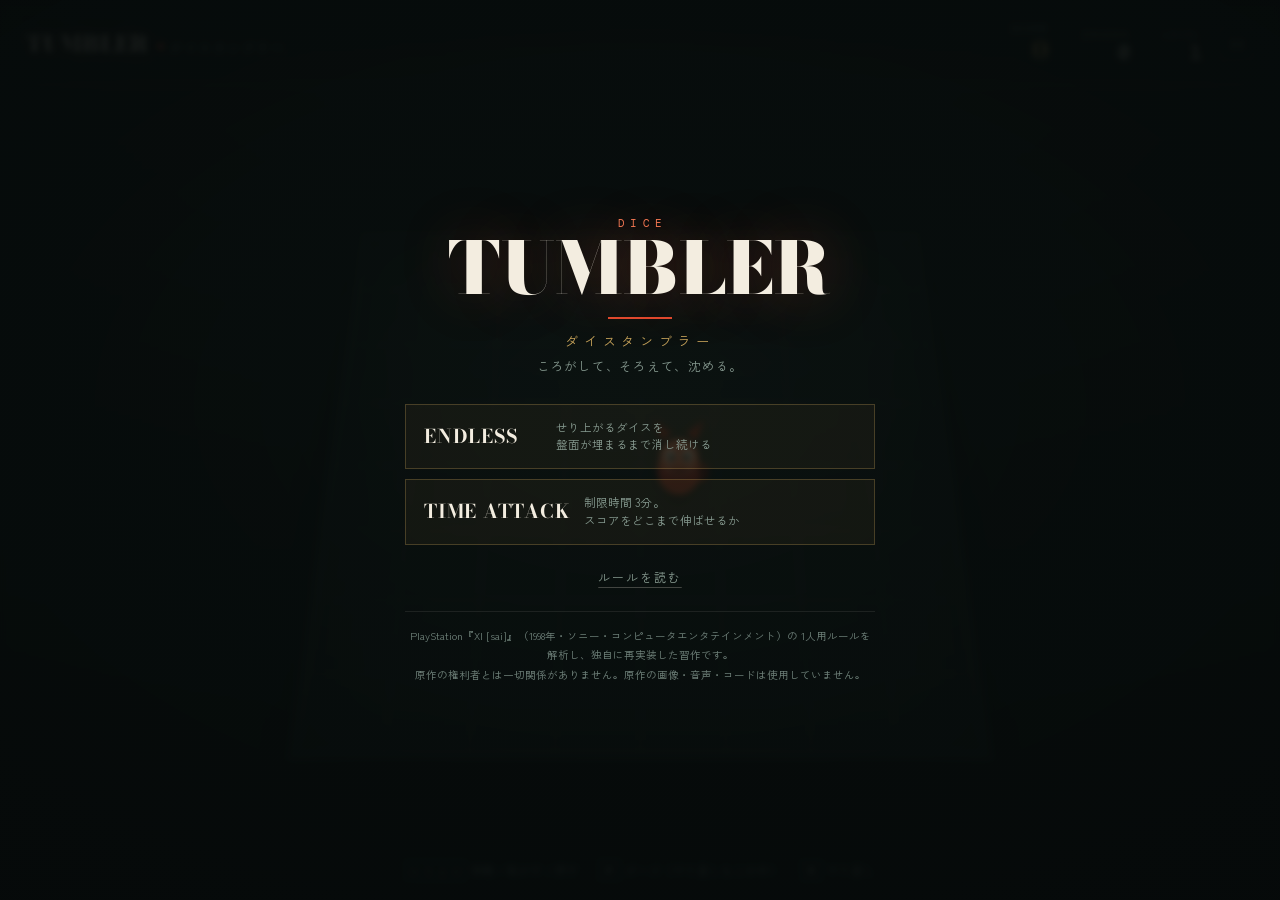
<file: dice/index.html>
<!doctype html>
<html lang="ja">
<head>
<meta charset="utf-8">
<meta name="viewport" content="width=device-width,initial-scale=1,maximum-scale=1,user-scalable=no,viewport-fit=cover">
<meta name="robots" content="noindex,nofollow">
<meta name="description" content="ダイスを転がしてそろえて沈める、一人用のパズルゲーム。">
<meta name="theme-color" content="#0A1211">
<meta name="color-scheme" content="dark">
<link rel="manifest" href="./manifest.webmanifest">
<link rel="icon" href="./icons/icon-192.png" sizes="192x192" type="image/png">
<link rel="apple-touch-icon" href="./icons/apple-touch-icon-180.png">
<meta name="apple-mobile-web-app-capable" content="yes">
<meta name="apple-mobile-web-app-status-bar-style" content="black-translucent">
<meta name="apple-mobile-web-app-title" content="タンブラー">
<!-- このファイルは tools/build.py が tumbler.html から生成します。直接編集しないでください。 -->
</head>
<body style="margin:0">
<title>ダイスタンブラー</title>
<link rel="preconnect" href="https://fonts.googleapis.com">
<link rel="preconnect" href="https://fonts.gstatic.com" crossorigin>
<link rel="stylesheet" href="https://fonts.googleapis.com/css2?family=Bodoni+Moda:ital,opsz,wght@0,6..96,400..900;1,6..96,500&family=DM+Mono:wght@400;500&family=Zen+Kaku+Gothic+New:wght@400;500;700;900&display=swap">
<style>
:root{
  --ground:#0A1211;
  --ground2:#0F1A19;
  --felt:#17231F;
  --felt2:#1E2C27;
  --line:rgba(235,229,214,.075);
  --brass:#CCA75C;
  --devil:#E04A2F;
  --devil2:#F27A55;
  --devil3:#9E2A18;
  --ink:#ECE6D8;
  --muted:#879A90;
  --tilt:36deg;
  --s:56px;
  --half:28px;
  --font-jp:"Zen Kaku Gothic New","Hiragino Kaku Gothic ProN","Yu Gothic",system-ui,sans-serif;
  --font-dis:"Bodoni Moda","Didot","Times New Roman",serif;
  --font-mono:"DM Mono",ui-monospace,"SFMono-Regular",Menlo,monospace;
}
*{box-sizing:border-box;touch-action:none}
html,body{height:100%}
body{
  margin:0;
  background:radial-gradient(120% 90% at 50% 0%, var(--ground2) 0%, var(--ground) 58%, #060B0A 100%);
  color:var(--ink);
  font-family:var(--font-jp);
  -webkit-font-smoothing:antialiased;
  overflow:hidden;overscroll-behavior:none;
  user-select:none;-webkit-user-select:none;-webkit-tap-highlight-color:transparent;
}
button{font:inherit;color:inherit;background:none;border:0;cursor:pointer}
:focus-visible{outline:2px solid var(--brass);outline-offset:3px}
.app{position:fixed;inset:0;display:flex;flex-direction:column;height:100dvh}

/* ---------- HUD ---------- */
.hud{display:flex;align-items:center;gap:14px;padding:10px clamp(12px,3vw,26px) 8px;
  border-bottom:1px solid rgba(204,167,92,.16);
  background:linear-gradient(180deg,rgba(10,18,17,.9),rgba(10,18,17,0))}
.brand{display:flex;align-items:baseline;gap:9px;flex:0 0 auto}
.brand-x{font-family:var(--font-dis);font-weight:900;font-size:23px;line-height:1;color:#F3EDE0;
  text-shadow:0 0 22px rgba(224,74,47,.35)}
.brand-x::after{content:"";display:inline-block;width:6px;height:6px;margin-left:7px;
  background:var(--devil);transform:rotate(45deg) translateY(-4px)}
.brand-jp{font-size:11px;letter-spacing:.32em;color:var(--muted);font-weight:500}
.stats{display:flex;gap:clamp(12px,4vw,34px);margin-left:auto;align-items:flex-end}
.stat{display:flex;flex-direction:column;gap:1px;align-items:flex-end;min-width:0}
.stat .k{font-family:var(--font-mono);font-size:9.5px;letter-spacing:.18em;color:var(--muted)}
.stat .v{font-family:var(--font-dis);font-weight:700;font-size:26px;line-height:1.05;
  font-variant-numeric:tabular-nums;color:#F3EDE0}
.stat .v.mono{font-family:var(--font-mono);font-weight:500;font-size:20px;letter-spacing:-.01em}
.stat.accent .v{color:var(--brass)}
.stat.warn .v{color:var(--devil2)}
.hud-actions{display:flex;gap:6px;margin-left:4px}
.icon-btn{width:34px;height:34px;border:1px solid rgba(236,230,216,.18);border-radius:2px;
  display:grid;place-items:center;color:var(--muted);font-family:var(--font-mono);font-size:13px;transition:.18s}
.icon-btn:hover{color:var(--ink);border-color:rgba(204,167,92,.6)}

/* ---------- stage ---------- */
.stage{flex:1;min-height:0;display:grid;place-items:center;position:relative;
  perspective:1600px;perspective-origin:50% 40%;touch-action:none}
.table{transform-style:preserve-3d;transform:rotateX(var(--tilt))}
.board{position:relative;transform-style:preserve-3d;
  width:calc(var(--s) * 8);height:calc(var(--s) * 8);
  background-color:var(--felt);
  background-image:
    repeating-linear-gradient(90deg,var(--line) 0 1px,transparent 1px var(--s)),
    repeating-linear-gradient(180deg,var(--line) 0 1px,transparent 1px var(--s)),
    radial-gradient(120% 100% at 50% 0%,var(--felt2),var(--felt) 70%);
  box-shadow:
    0 0 0 1px rgba(204,167,92,.22), 0 0 0 7px var(--ground2), 0 0 0 8px rgba(204,167,92,.14),
    0 30px 60px rgba(0,0,0,.65), inset 0 0 90px rgba(0,0,0,.45)}
.app.danger .board{
  box-shadow:
    0 0 0 1px rgba(224,74,47,.75), 0 0 0 7px var(--ground2), 0 0 0 8px rgba(224,74,47,.4),
    0 30px 60px rgba(0,0,0,.65), inset 0 0 90px rgba(224,74,47,.22);
  animation:danger 1s ease-in-out infinite alternate}
@keyframes danger{to{filter:brightness(1.14)}}

/* ---------- dice ---------- */
.die{position:absolute;left:0;top:0;width:var(--s);height:var(--s);
  transform-style:preserve-3d;will-change:transform}
.die-in{position:absolute;inset:0;transform-style:preserve-3d}
.face{position:absolute;inset:0;border-radius:8%;backface-visibility:hidden;
  background-color:var(--fbg);
  box-shadow:inset 0 0 0 1px rgba(12,16,15,.22), inset 0 -6px 12px rgba(12,16,15,.14)}
.die.sinking .face{box-shadow:inset 0 0 0 1px rgba(12,16,15,.22), inset 0 0 0 400px rgba(204,167,92,.22)}
.f1{--fbg:#F2ECE0;--fp:#CE3324;--fp0:rgba(206,51,36,0)}
.f2{--fbg:#E8C133;--fp:#14100A;--fp0:rgba(20,16,10,0)}
.f3{--fbg:#3E62AB;--fp:#0E1119;--fp0:rgba(14,17,25,0)}
.f4{--fbg:#7FC8E9;--fp:#101820;--fp0:rgba(16,24,32,0)}
.f5{--fbg:#4FA24A;--fp:#0D1610;--fp0:rgba(13,22,16,0)}
.f6{--fbg:#9563BE;--fp:#150F1F;--fp0:rgba(21,15,31,0)}
.f1{background-image:radial-gradient(circle at 50% 50%,var(--fp) 0 12%,var(--fp0) 12.8%)}
.f2{background-image:
  radial-gradient(circle at 28% 28%,var(--fp) 0 9.5%,var(--fp0) 10.3%),
  radial-gradient(circle at 72% 72%,var(--fp) 0 9.5%,var(--fp0) 10.3%)}
.f3{background-image:
  radial-gradient(circle at 26% 26%,var(--fp) 0 9.5%,var(--fp0) 10.3%),
  radial-gradient(circle at 50% 50%,var(--fp) 0 9.5%,var(--fp0) 10.3%),
  radial-gradient(circle at 74% 74%,var(--fp) 0 9.5%,var(--fp0) 10.3%)}
.f4{background-image:
  radial-gradient(circle at 28% 28%,var(--fp) 0 9.5%,var(--fp0) 10.3%),
  radial-gradient(circle at 72% 28%,var(--fp) 0 9.5%,var(--fp0) 10.3%),
  radial-gradient(circle at 28% 72%,var(--fp) 0 9.5%,var(--fp0) 10.3%),
  radial-gradient(circle at 72% 72%,var(--fp) 0 9.5%,var(--fp0) 10.3%)}
.f5{background-image:
  radial-gradient(circle at 26% 26%,var(--fp) 0 9%,var(--fp0) 9.8%),
  radial-gradient(circle at 74% 26%,var(--fp) 0 9%,var(--fp0) 9.8%),
  radial-gradient(circle at 50% 50%,var(--fp) 0 9%,var(--fp0) 9.8%),
  radial-gradient(circle at 26% 74%,var(--fp) 0 9%,var(--fp0) 9.8%),
  radial-gradient(circle at 74% 74%,var(--fp) 0 9%,var(--fp0) 9.8%)}
.f6{background-image:
  radial-gradient(circle at 27% 22%,var(--fp) 0 8.6%,var(--fp0) 9.4%),
  radial-gradient(circle at 73% 22%,var(--fp) 0 8.6%,var(--fp0) 9.4%),
  radial-gradient(circle at 27% 50%,var(--fp) 0 8.6%,var(--fp0) 9.4%),
  radial-gradient(circle at 73% 50%,var(--fp) 0 8.6%,var(--fp0) 9.4%),
  radial-gradient(circle at 27% 78%,var(--fp) 0 8.6%,var(--fp0) 9.4%),
  radial-gradient(circle at 73% 78%,var(--fp) 0 8.6%,var(--fp0) 9.4%)}

/* ---------- 足元のダイス（斜め視点で3面を見せる） ---------- */
.info{display:flex;flex-direction:column;align-items:center;gap:1px;flex:0 0 auto;
  margin-left:clamp(6px,2vw,16px);pointer-events:none;
  visibility:hidden;transition:opacity .2s;opacity:0}
.info.on{visibility:visible;opacity:1}
.info-cube{--is:clamp(28px,7.6vw,38px);--ihalf:calc(var(--is)/2);
  width:calc(var(--is)*1.45);height:calc(var(--is)*1.4);
  perspective:300px;display:grid;place-items:center}
.info-in{position:relative;width:var(--is);height:var(--is);transform-style:preserve-3d;
  transition:transform .16s cubic-bezier(.34,.05,.3,1)}
.info-label{font-family:var(--font-mono);font-size:9.5px;letter-spacing:.18em;color:var(--muted)}

/* ---------- cell markers ---------- */
.mark{position:absolute;left:0;top:0;width:calc(var(--s)*1.6);height:calc(var(--s)*1.6);
  pointer-events:none;animation:pulse 1.2s ease-in-out infinite}
.mark.sink{background:radial-gradient(circle at 50% 50%,
  rgba(204,167,92,.62) 0 26%, rgba(204,167,92,.24) 42%, rgba(204,167,92,0) 60%)}
.mark.rise{animation-duration:.62s;background:radial-gradient(circle at 50% 50%,
  rgba(242,122,85,.6) 0 26%, rgba(242,122,85,.2) 42%, rgba(242,122,85,0) 60%)}
@keyframes pulse{50%{opacity:.25}}

/* ---------- player ---------- */
.hero{position:absolute;left:0;top:0;width:var(--s);height:calc(var(--s)*1.35);
  pointer-events:none;transform-style:preserve-3d}
.hero-in{position:absolute;inset:0;transform-origin:50% 100%;
  display:flex;align-items:flex-end;justify-content:center}
.hero-in svg{width:88%;height:auto;filter:drop-shadow(0 3px 6px rgba(0,0,0,.55))}
.hero.bob svg{animation:bob 1.7s ease-in-out infinite}
@keyframes bob{0%,100%{transform:translateY(0)}50%{transform:translateY(-7%)}}
@keyframes shake{0%,100%{transform:translateX(0)}20%{transform:translateX(-13%)}
  55%{transform:translateX(11%)}80%{transform:translateX(-5%)}}
.hero.shake svg{animation:shake .26s ease-in-out}
.shadow{position:absolute;left:0;top:0;width:var(--s);height:var(--s);pointer-events:none;
  transition:opacity .15s;
  background:radial-gradient(ellipse 30% 22% at 50% 52%,rgba(0,0,0,.5),rgba(0,0,0,0) 72%)}

/* ---------- popups ---------- */
.pop{position:absolute;left:0;top:0;width:var(--s);height:var(--s);
  display:grid;place-items:center;pointer-events:none;
  font-family:var(--font-dis);font-weight:700;font-size:clamp(15px,calc(var(--s)*.42),26px);
  color:var(--brass);text-shadow:0 2px 10px rgba(0,0,0,.85);white-space:nowrap;
  animation:pop 1.1s ease-out forwards}
@keyframes pop{
  0%{opacity:0;transform:var(--pt) scale(.7)}
  16%{opacity:1;transform:var(--pt) scale(1.06)}
  100%{opacity:0;transform:var(--pt) translateY(-48px) scale(1)}}
.banner{position:absolute;top:12px;left:50%;transform:translateX(-50%);text-align:center;
  font-family:var(--font-mono);font-size:12px;letter-spacing:.24em;
  color:var(--devil2);border:1px solid rgba(224,74,47,.5);background:rgba(224,74,47,.1);
  padding:5px 12px 4px;animation:bannerpop .3s cubic-bezier(.2,1.6,.4,1)}
.banner b{font-family:var(--font-dis);font-size:17px;font-weight:900;letter-spacing:0}
.banner.happy{color:#FFE39B;border-color:rgba(204,167,92,.75);background:rgba(204,167,92,.16);
  letter-spacing:.3em}
@keyframes bannerpop{from{transform:translateX(-50%) scale(.6);opacity:0}}

/* ---------- controls ---------- */
.controls{padding:8px clamp(12px,3vw,26px) max(12px,env(safe-area-inset-bottom));
  display:flex;justify-content:center;align-items:center;gap:26px;min-height:56px}
.keys{display:flex;gap:20px;flex-wrap:wrap;justify-content:center;font-size:11.5px;color:var(--muted)}
.keys kbd{font-family:var(--font-mono);font-size:11px;border:1px solid rgba(236,230,216,.22);
  padding:2px 6px;margin-right:5px;color:var(--ink)}
.dpad{
  --dw:clamp(68px,24vw,108px);
  --dh:clamp(52px,min(19vw,8.5vh),92px);
  display:none;grid-template-columns:repeat(3,var(--dw));grid-template-rows:repeat(3,var(--dh));gap:6px}
.dpad button{position:relative;border:1px solid rgba(236,230,216,.16);background:rgba(236,230,216,.05);
  border-radius:4px;display:grid;place-items:center;color:var(--ink);font-size:20px;
  transition:background .1s,border-color .1s}
/* 見た目より一回り広い当たり判定でボタン間の隙間を埋める */
.dpad button::after{content:"";position:absolute;inset:-5px}
.dpad button:active,.dpad button.hit{background:rgba(224,74,47,.32);border-color:var(--devil);
  transition:none}
.dpad button.miss{background:rgba(224,74,47,.1);border-color:rgba(224,74,47,.45);transition:none}
.pad-hint{display:none;font-size:11px;letter-spacing:.06em;color:var(--muted);margin:0;
  transition:opacity .6s}
.pad-hint.gone{opacity:0}
.dpad .up{grid-area:1/2}.dpad .left{grid-area:2/1}.dpad .down{grid-area:3/2}.dpad .right{grid-area:2/3}
@media (hover:none),(pointer:coarse){
  .keys{display:none}
  .brand{display:none}
  .info{margin-left:0}
  .dpad{display:grid}
  .pad-hint{display:block}
  /* フッター全体が十字キー。どこを押してもその向きへ1マス */
  .controls{flex-direction:column;gap:10px;padding-top:18px;
    padding-bottom:max(20px,env(safe-area-inset-bottom));
    border-top:1px solid rgba(236,230,216,.07);
    background:linear-gradient(180deg,rgba(236,230,216,.012),rgba(236,230,216,.05))}
  .icon-btn{width:46px;height:46px;font-size:15px}
  .hud-actions{gap:8px}
}

/* ---------- overlay ---------- */
.overlay{position:absolute;inset:0;display:grid;place-items:center;
  background:radial-gradient(80% 70% at 50% 45%,rgba(8,14,13,.84),rgba(6,10,10,.96));
  backdrop-filter:blur(3px);z-index:20;padding:20px;overflow-y:auto}
.overlay[hidden]{display:none}
.overlay,.overlay *{touch-action:pan-y}
.panel{width:min(470px,100%);text-align:center;animation:rise .4s cubic-bezier(.2,.9,.3,1)}
@keyframes rise{from{opacity:0;transform:translateY(14px)}}
.title-eyebrow{font-family:var(--font-mono);font-size:11px;letter-spacing:.5em;color:var(--devil2);
  margin:0 0 6px;padding-left:.5em}
.title-x{font-family:var(--font-dis);font-weight:900;font-size:clamp(42px,12.5vw,72px);
  line-height:.9;letter-spacing:.005em;color:#F3EDE0;margin:0;text-shadow:0 0 60px rgba(224,74,47,.32)}
.credit{font-size:10.5px;line-height:1.85;color:#6F817A;margin:24px 0 0;
  border-top:1px solid rgba(236,230,216,.09);padding-top:14px}
.src{font-size:10.5px;line-height:1.8;color:#6F817A;margin:14px 0 0}
.src a{color:var(--muted)}
.rules .src{margin:16px 0 0}
.title-rule{width:64px;height:2px;background:var(--devil);margin:16px auto 12px}
.title-jp{font-size:13px;letter-spacing:.44em;color:var(--brass);margin:0 0 4px}
.title-sub{font-size:12.5px;color:var(--muted);letter-spacing:.06em;margin:0 0 26px;line-height:1.9}
.menu{display:flex;flex-direction:column;gap:10px;margin-bottom:18px}
.mode-btn{border:1px solid rgba(204,167,92,.28);background:rgba(204,167,92,.05);
  padding:14px 18px;display:flex;align-items:center;gap:14px;text-align:left;
  transition:.16s;position:relative}
.mode-btn:hover{background:rgba(204,167,92,.12);border-color:var(--brass);transform:translateX(2px)}
.mode-btn .en{font-family:var(--font-dis);font-weight:700;font-size:19px;color:#F3EDE0;
  letter-spacing:.04em;flex:0 0 auto;min-width:118px}
.mode-btn .desc{font-size:11.5px;color:var(--muted);line-height:1.55}
.mode-btn .best{margin-left:auto;font-family:var(--font-mono);font-size:11px;color:var(--brass);
  text-align:right;white-space:pre}
.link-btn{font-size:12px;color:var(--muted);letter-spacing:.16em;text-decoration:underline;
  text-underline-offset:5px;text-decoration-color:rgba(236,230,216,.25)}
.link-btn:hover{color:var(--ink)}
.panel h2{font-family:var(--font-dis);font-weight:700;font-size:34px;margin:0 0 6px;color:#F3EDE0}
.panel .eyebrow{font-family:var(--font-mono);font-size:10px;letter-spacing:.3em;color:var(--devil2);margin:0 0 14px}
.rules{text-align:left;font-size:13px;line-height:1.95;color:#C9C3B5;
  border-top:1px solid rgba(236,230,216,.12);padding-top:16px;margin-bottom:22px}
.rules h3{font-size:11px;font-family:var(--font-mono);letter-spacing:.22em;color:var(--brass);
  margin:18px 0 6px;font-weight:400}
.rules h3:first-child{margin-top:0}
.rules ul{margin:0;padding-left:18px}
.rules li{margin-bottom:5px}
.rules b{color:#F3EDE0;font-weight:700}
.rules .hi{color:#FFE39B}
.pips{display:flex;gap:7px;flex-wrap:wrap;margin:10px 0 4px}
.pips span{width:30px;height:30px;border-radius:5px;display:grid;place-items:center;
  font-family:var(--font-mono);font-size:12px;color:#0E1116;background:var(--fbg)}
.pips span.d1{color:#CE3324}.pips span.d3,.pips span.d6{color:#F0ECE4}
.result{display:flex;justify-content:center;gap:clamp(18px,5vw,32px);margin:22px 0 26px;flex-wrap:wrap}
.result div{display:flex;flex-direction:column;gap:3px}
.result .k{font-family:var(--font-mono);font-size:9.5px;letter-spacing:.2em;color:var(--muted)}
.result .v{font-family:var(--font-dis);font-weight:700;font-size:32px;color:#F3EDE0;
  font-variant-numeric:tabular-nums}
.newbest{font-family:var(--font-mono);font-size:11px;letter-spacing:.2em;color:var(--brass);margin:-14px 0 20px}
.row{display:flex;gap:10px;justify-content:center;flex-wrap:wrap}
.btn{border:1px solid rgba(236,230,216,.22);padding:11px 22px;font-size:13px;letter-spacing:.1em;
  white-space:nowrap;transition:.16s}
.btn:hover{border-color:var(--brass);background:rgba(204,167,92,.1)}
.btn.primary{background:var(--devil);border-color:var(--devil);color:#fff;font-weight:700}
.btn.primary:hover{background:var(--devil2);border-color:var(--devil2)}
@media (prefers-reduced-motion:reduce){
  .hero.bob svg,.mark{animation:none}
}
@media (max-width:430px){
  .result{display:grid;grid-template-columns:repeat(2,minmax(0,1fr));gap:18px 10px}
  .btn{padding:12px 15px;letter-spacing:.04em}
  .mode-btn{flex-wrap:wrap;gap:5px 12px;padding:13px 15px}
  .mode-btn .en{min-width:0;width:100%;font-size:17px}
  .mode-btn .desc{flex:1;font-size:11px}
  .mode-btn .best{margin-left:auto}
  .title-sub{margin-bottom:20px}
  .brand-jp{display:none}
  .stat .v{font-size:22px}.stat .v.mono{font-size:17px}
  .hud{gap:8px;padding:8px 12px 6px}
}
</style>

<div class="app" id="app">
  <header class="hud">
    <div class="brand"><span class="brand-x">TUMBLER</span><span class="brand-jp">ダイスタンブラー</span></div>
    <div class="info" id="info" aria-hidden="true">
      <span class="info-label">DICE</span>
      <div class="info-cube"><div class="info-in" id="info-in"></div></div>
    </div>
    <div class="stats">
      <div class="stat accent"><span class="k">SCORE</span><span class="v" id="v-score">0</span></div>
      <div class="stat"><span class="k">ERASED</span><span class="v mono" id="v-2">0</span></div>
      <div class="stat" id="stat3"><span class="k" id="k-3">LEVEL</span><span class="v mono" id="v-3">1</span></div>
    </div>
    <div class="hud-actions">
      <button class="icon-btn" id="btn-pause" title="ポーズ (P)" aria-label="ポーズ">❙❙</button>
    </div>
  </header>

  <main class="stage" id="stage">
    <div class="table"><div class="board" id="board"></div></div>
  </main>

  <footer class="controls">
    <div class="keys">
      <span><kbd>← ↑ ↓ →</kbd>移動 / 転がす / 押す</span>
      <span><kbd>P</kbd>ポーズ（やり直しもこの中）</span>
      <span><kbd>R</kbd>やり直し</span>
    </div>
    <div class="dpad">
      <button class="up" data-dir="north" aria-label="上">▲</button>
      <button class="left" data-dir="west" aria-label="左">◀</button>
      <button class="right" data-dir="east" aria-label="右">▶</button>
      <button class="down" data-dir="south" aria-label="下">▼</button>
    </div>
    <p class="pad-hint" id="pad-hint">このエリアはどこをタップしても動きます</p>
  </footer>

  <div class="overlay" id="overlay">
    <div class="panel" id="p-title">
      <p class="title-eyebrow">DICE</p>
      <h1 class="title-x">TUMBLER</h1>
      <div class="title-rule"></div>
      <p class="title-jp">ダイスタンブラー</p>
      <p class="title-sub">ころがして、そろえて、沈める。</p>
      <div class="menu">
        <button class="mode-btn" data-mode="endless">
          <span class="en">ENDLESS</span>
          <span class="desc">せり上がるダイスを<br>盤面が埋まるまで消し続ける</span>
          <span class="best" id="best-endless"></span>
        </button>
        <button class="mode-btn" data-mode="time">
          <span class="en">TIME ATTACK</span>
          <span class="desc">制限時間 3分。<br>スコアをどこまで伸ばせるか</span>
          <span class="best" id="best-time"></span>
        </button>
      </div>
      <button class="link-btn" id="btn-rules">ルールを読む</button>
      <p class="credit">
        PlayStation『XI [sai]』（1998年・ソニー・コンピュータエンタテインメント）の
        1人用ルールを解析し、独自に再実装した習作です。<br>
        原作の権利者とは一切関係がありません。原作の画像・音声・コードは使用していません。
      </p>
    </div>

    <div class="panel" id="p-rules" hidden>
      <p class="eyebrow">HOW TO PLAY</p>
      <h2>ルール</h2>
      <div class="rules">
        <h3>DICE</h3>
        <div class="pips">
          <span class="f1 d1">1</span><span class="f2 d2">2</span><span class="f3 d3">3</span>
          <span class="f4 d4">4</span><span class="f5 d5">5</span><span class="f6 d6">6</span>
        </div>
        <h3>MOVE</h3>
        <ul>
          <li>デーモンはダイスの上に立っている。進む方向の隣が<b>空きマス</b>なら、足元のダイスがその向きへ<b>ひと転がり</b>して1マス進み、デーモンも一緒に運ばれる。転がるので<b>上の目が変わる</b>。</li>
          <li>隣に<b>ダイスがある</b>ときは転がらない。上を渡って<b>乗り移る</b>だけ。盤の外へは転がせない。</li>
          <li>床に降りてしまったら、目の前の<b>ダイス1個だけ押せる</b>。押されたダイスは向きを変えずにスライドする（押した先が塞がっていれば動かない）。</li>
          <li>床から登れるのは<b class="hi">まだ生えきっていないダイス</b>と<b class="hi">半分ほど沈んだダイス</b>だけ。光っているマスが乗り場の合図。</li>
          <li><b>沈みかけ</b>のダイスに乗れば、そこから隣の<b>普通のダイスへはいつでも移れる</b>。</li>
          <li><b>生えかけ</b>のダイスの上では、生えきったダイスと同じように隣へ移れる。ただし<b class="hi">4分の3ほど生えるまでは転がせない</b>ので、それまで空きマスの方向へは進めない（＝床には降りられない）。</li>
        </ul>
        <h3>VANISH</h3>
        <ul>
          <li>上の目が n のダイスを<b>タテヨコに n 個以上</b>つなげると、そのかたまりが床へ<b>沈みはじめる</b>。沈みきるまで<b>約5秒</b>。</li>
          <li><b>1 は例外</b>。いくつ並べても沈まない（→ HAPPY ONE）。</li>
        </ul>
        <h3>CHAIN</h3>
        <ul>
          <li>沈んでいる最中のダイスも<b>「つながっている数」に入る</b>。同じ目を隣へ持ち込んだ瞬間に n 個以上そろっていれば、後から来たダイスも巻き込まれて沈む（<b>チェイン</b>）。そろっていなければ何も起きない。</li>
          <li><b>半分ほど沈んだ</b>ダイスの上には、別のダイスを転がして乗せられる（<b class="hi">踏み潰し</b>）。目が同じならこれもチェインになる。押しで乗せることはできない。まだ浅いうちは、踏み潰さずにそのまま乗り移る。</li>
          <li>チェインが決まると、つながっていた沈みかけダイスが<b class="hi">わずかに持ち上がる</b>。次をつなぐ余裕がその分だけ生まれる。</li>
          <li>沈みかけのマスは<b>金色</b>、生えかけのマスは<b>オレンジ</b>に光る。</li>
        </ul>
        <h3>HAPPY ONE</h3>
        <ul>
          <li><b>1</b> を沈みかけのダイスの隣へ持ち込むと、そのとき<b class="hi">盤上の 1 がまとめて沈む</b>（ハッピーワン）。</li>
          <li>隣に置く相手の目は<b>問わない</b>（1 でもよい）。沈みかけが<b>1個でも残っていれば</b>起きる。</li>
          <li>ただし<b>転がして</b>起こしたときだけは、そのとき<b>乗っていた 1 が足元に残る</b>。<b>押して</b>起こしたなら残らない。</li>
        </ul>
        <h3>MODES</h3>
        <ul>
          <li><b>エンドレス</b>：一定間隔でダイスがせり上がる（生えきるまで約5秒）。盤面が全部埋まったら終了。</li>
          <li><b>タイムアタック</b>：制限時間3分でスコアを伸ばす。</li>
          <li><b>得点</b>（本家の計算式）<br>
            バニッシュ ＝ 目 × リンク<br>
            チェイン ＝ 目 × リンク ×（チェイン数＋1）<br>
            ハッピーワン ＝ 消した 1 の個数<br>
            <span style="color:var(--muted)">リンク＝そのとき連結しているダイスの数。バニッシュを0チェイン目と数え、最初のチェインが1チェイン目。<br>
            1回のチェインで得た点を<b>チェインスコア</b>、その最大値を <b>MCS</b> として記録する。</span></li>
        </ul>
        <p class="src">ルールの検証には
          <a href="https://scrapbox.io/alea-area/XI(s%C3%A1i)_%E5%9F%BA%E6%9C%AC%E3%83%AB%E3%83%BC%E3%83%AB"
             target="_blank" rel="noopener noreferrer">alea-area「XI(sái) 基本ルール」</a>
          を参照しました。</p>
      </div>
      <div class="row"><button class="btn" id="btn-rules-back">もどる</button></div>
    </div>

    <div class="panel" id="p-pause" hidden>
      <p class="eyebrow">PAUSED</p>
      <h2>ポーズ</h2>
      <div class="row" style="margin-top:26px">
        <button class="btn primary" id="btn-resume">つづける</button>
        <button class="btn" id="btn-restart">やり直す</button>
        <button class="btn" id="btn-quit">モード選択</button>
      </div>
    </div>

    <div class="panel" id="p-over" hidden>
      <p class="eyebrow" id="over-eyebrow">GAME OVER</p>
      <h2 id="over-title">盤面が埋まった</h2>
      <div class="result" id="over-stats"></div>
      <p class="newbest" id="over-best" hidden>NEW RECORD</p>
      <div class="row">
        <button class="btn primary" id="btn-retry">もう一度</button>
        <button class="btn" id="btn-menu">モード選択</button>
      </div>
    </div>
  </div>
</div>

<script>
(() => {
"use strict";

/* ============ 定数 ============ */
const COLS = 8, ROWS = 8;
const TILT = 36;
const REDUCED = matchMedia("(prefers-reduced-motion: reduce)").matches;
const ROLL_MS = REDUCED ? 20 : 155;
const SINK_MS = 5000;      /* 沈みきるまで */
const RISE_MS = 5000;      /* 生えきるまで */
const TA_MS   = 180000;    /* タイムアタック 3分 */
const START_DICE = 18;
/* 高さのしきい値（S = 1マス＝ダイス1個分の高さ） */
const CRUSH_H     = 0.50;  /* ダイスの上から：ここまで沈めば踏み潰せる／乗れる */
const CLIMB_DIE   = 0.55;  /* ダイスの上からの登坂力 */
const CLIMB_FLOOR = 0.62;  /* 床からの登坂力（床→沈みかけダイスの方が少し高い） */
const ROLL_RISE   = 0.75;  /* これだけ生えれば、生えかけでも転がせる */
const INFO_TILT   = 46;    /* 足元ダイス表示のカメラ角（上下） */
const INFO_SPIN   = 26;    /*                      〃 （左右） */
const CRUSH_MS    = 500;   /* 踏み潰されたダイスが消えるまで */
const LIFT        = 0.16;  /* チェイン時に沈みかけダイスが浮き上がる高さ */
const LIFT_MS     = 150;
const HERO_H = 1.35;

const DIRS = {north:{dx:0,dy:-1}, south:{dx:0,dy:1}, east:{dx:1,dy:0}, west:{dx:-1,dy:0}};
const ROT = {
  east : [[0,0,1],[0,1,0],[-1,0,0]],
  west : [[0,0,-1],[0,1,0],[1,0,0]],
  south: [[1,0,0],[0,0,1],[0,-1,0]],
  north: [[1,0,0],[0,0,-1],[0,1,0]]
};
const CSSROT = {east:"rotateY(90deg)", west:"rotateY(-90deg)", south:"rotateX(-90deg)", north:"rotateX(90deg)"};
const ORIGIN = {east:"100% 50% 0", west:"0% 50% 0", south:"50% 100% 0", north:"50% 0% 0"};
const FACES = [[[0,0,1],1],[[0,0,-1],6],[[0,-1,0],2],[[0,1,0],5],[[1,0,0],3],[[-1,0,0],4]];
const AXIS_VAL = {"0,0,1":1,"0,0,-1":6,"0,-1,0":2,"0,1,0":5,"1,0,0":3,"-1,0,0":4};
const SHADE = {"0,0,1":1, "0,0,-1":.55, "0,-1,0":.72, "0,1,0":.9, "1,0,0":.8, "-1,0,0":.86};
const IDENT = [[1,0,0],[0,1,0],[0,0,1]];

/* ============ DOM ============ */
const $ = id => document.getElementById(id);
const app = $("app"), boardEl = $("board"), stage = $("stage"), overlay = $("overlay");
const panels = {title:$("p-title"), rules:$("p-rules"), pause:$("p-pause"), over:$("p-over")};

/* ============ 状態 ============ */
let S = 56;
let grid, dice, hero, heroIn, heroShadow;
let player = {x:0, y:0};
let busyUntil = 0, queued = null, bannerEl = null, bannerTimer = 0;

const G = {
  mode:null, running:false, paused:false,
  score:0, erased:0, level:1, bestChain:0, mcs:0,
  spawnAt:0, t0:0, elapsed:0, pauseAt:0
};

/* ============ 行列 ============ */
function mul(a,b){
  const r=[[0,0,0],[0,0,0],[0,0,0]];
  for(let i=0;i<3;i++) for(let j=0;j<3;j++){let s=0;for(let k=0;k<3;k++)s+=a[i][k]*b[k][j];r[i][j]=s;}
  return r;
}
function apply(m,v){
  return [m[0][0]*v[0]+m[0][1]*v[1]+m[0][2]*v[2],
          m[1][0]*v[0]+m[1][1]*v[1]+m[1][2]*v[2],
          m[2][0]*v[0]+m[2][1]*v[1]+m[2][2]*v[2]];
}
function m3d(m){
  return `matrix3d(${m[0][0]},${m[1][0]},${m[2][0]},0,${m[0][1]},${m[1][1]},${m[2][1]},0,` +
         `${m[0][2]},${m[1][2]},${m[2][2]},0,0,0,0,1)`;
}
const topOfR = R => AXIS_VAL[[R[2][0],R[2][1],R[2][2]].join(",")];
const topOf  = d => topOfR(d.R);

/* ============ 盤面 ============ */
const inb = (x,y) => x>=0 && x<COLS && y>=0 && y<ROWS;
function emptyCells(){
  const out=[];
  for(let y=0;y<ROWS;y++) for(let x=0;x<COLS;x++) if(!grid[y][x]) out.push({x,y});
  return out;
}
const anyBusyDice = () => [...dice].some(d => d.state !== "ok");

function randOrient(){
  let R = IDENT; const keys = Object.keys(ROT);
  for(let i=0;i<8;i++) R = mul(ROT[keys[(Math.random()*4)|0]], R);
  return R;
}

/* ============ ダイス ============ */
function faceTransform(n, halfVar){
  const h = `translateZ(var(${halfVar || "--half"}))`;
  if(n[2] === 1)  return h;
  if(n[2] === -1) return `rotateX(180deg) ${h}`;
  if(n[0] === 1)  return `rotateY(90deg) ${h}`;
  if(n[0] === -1) return `rotateY(-90deg) ${h}`;
  if(n[1] === 1)  return `rotateX(-90deg) ${h}`;
  return `rotateX(90deg) ${h}`;
}
function makeDie(x, y, R, rising){
  const el = document.createElement("div"); el.className = "die";
  const inn = document.createElement("div"); inn.className = "die-in";
  const faceEls = FACES.map(([n,v]) => {
    const f = document.createElement("div");
    f.className = "face f" + v;
    f.style.transform = faceTransform(n);
    inn.appendChild(f); return f;
  });
  el.appendChild(inn); boardEl.appendChild(el);
  const d = {x, y, R, el, inn, faceEls, state:"ok", t0:0, dur:0, chain:0, mark:null,
             buried:false, timer:0};
  place(d); shade(d);
  grid[y][x] = d; dice.add(d);
  if(rising) startRise(d); else orient(d);
  boardEl.appendChild(hero);
  return d;
}
function place(d){ d.el.style.left = (d.x*S)+"px"; d.el.style.top = (d.y*S)+"px"; }
function orient(d, z){ d.inn.style.transform = `translateZ(${(z===undefined?S/2:z)}px) ${m3d(d.R)}`; }
function shade(d){
  for(let i=0;i<6;i++){
    const w = apply(d.R, FACES[i][0]);
    d.faceEls[i].style.filter = "brightness(" + (SHADE[w.join(",")] ?? 1) + ")";
  }
}
function addMark(d, kind){
  const m = document.createElement("div");
  m.className = "mark " + kind;
  m.style.transform = `translate3d(${(d.x-0.3)*S}px,${(d.y-0.3)*S}px,1px)`;
  boardEl.insertBefore(m, boardEl.firstChild);
  d.mark = m;
}
function dropMark(d){ if(d.mark){ d.mark.remove(); d.mark = null; } }

/* 転がせるか（生えきっている、または 75% 以上せり上がっている） */
function canRoll(d){
  if(!d) return false;
  if(d.state === "ok") return true;
  return d.state === "rise" && heightAt(d, performance.now()) >= ROLL_RISE*S;
}
/* 転がす直前に、せり上がりを打ち切って地上に出す */
function finishRise(d){
  if(d.state !== "rise") return;
  clearTimeout(d.timer);
  d.state = "ok"; dropMark(d);
  d.inn.style.transition = "none";
  orient(d);
  void d.inn.offsetWidth;
}

/* 上面の高さ（0..S） */
function heightAt(d, now){
  if(d.state === "ok") return S;
  const p = Math.min(1, Math.max(0, (now - d.t0) / d.dur));
  return d.state === "rise" ? S*p : S*(1-p);
}
function startRise(d){
  d.state = "rise"; d.t0 = performance.now(); d.dur = RISE_MS;
  d.inn.style.transition = "none";
  orient(d, -S/2);
  void d.inn.offsetWidth;
  d.inn.style.transition = `transform ${RISE_MS}ms linear`;
  orient(d, S/2);
  addMark(d, "rise");
  setTimeout(() => {
    if(!dice.has(d)) return;
    d.state = "ok"; dropMark(d);
    d.inn.style.transition = "none"; orient(d);
    placeHero();
    resolve(null, false);
  }, RISE_MS);
}
function startSink(d, chain){
  d.state = "sink"; d.t0 = performance.now(); d.dur = SINK_MS; d.chain = chain;
  d.el.classList.add("sinking");
  dropMark(d); addMark(d, "sink");
  d.inn.style.transition = `transform ${SINK_MS}ms linear`;
  orient(d, -S/2);
  d.timer = setTimeout(() => removeDie(d), SINK_MS);
}
function removeDie(d){
  if(grid[d.y][d.x] === d) grid[d.y][d.x] = null;
  dice.delete(d); dropMark(d); d.el.remove();
  placeHero();
  if(G.running) updateHUD();
}
/* 踏み潰し：転がしてきたダイスの下敷きにする */
function crush(d){
  d.buried = true;
  clearTimeout(d.timer);
  const cur = heightAt(d, performance.now());
  d.t0 = performance.now(); d.dur = CRUSH_MS;
  d.inn.style.transition = "none";
  orient(d, cur - S/2);
  void d.inn.offsetWidth;
  d.inn.style.transition = `transform ${CRUSH_MS}ms cubic-bezier(.4,0,.7,.4)`;
  orient(d, -S/2);
  if(d.mark) d.mark.style.animationDuration = ".3s";
  d.timer = setTimeout(() => removeDie(d), CRUSH_MS);
}

/* チェイン時：つながっていた沈みかけダイスが若干浮き上がる（＝猶予が伸びる） */
function lift(d){
  if(d.state !== "sink" || d.buried || !dice.has(d)) return;
  const now = performance.now();
  const h = Math.min(S, heightAt(d, now) + LIFT*S);
  const rem = SINK_MS * (h / S);
  clearTimeout(d.timer);
  d.t0 = now + LIFT_MS - (SINK_MS - rem); d.dur = SINK_MS;
  d.inn.style.transition = `transform ${LIFT_MS}ms cubic-bezier(.2,1.5,.4,1)`;
  orient(d, h - S/2);
  setTimeout(() => {
    if(!dice.has(d) || d.state !== "sink" || d.buried) return;
    d.inn.style.transition = `transform ${rem}ms linear`;
    orient(d, -S/2);
  }, LIFT_MS);
  d.timer = setTimeout(() => removeDie(d), rem + LIFT_MS);
}

/* ============ 判定 ============ */
/* セル索引：踏み潰しで同じマスに重なったダイスも同居させる（生えかけは除外） */
function cellMap(){
  const m = new Map();
  for(const d of dice){
    if(d.state === "rise") continue;
    const k = d.x+","+d.y;
    let a = m.get(k); if(!a) m.set(k, a = []);
    a.push(d);
  }
  return m;
}
function neighborsOf(d, m){
  const out = [];
  for(const o of (m.get(d.x+","+d.y) || [])) if(o !== d) out.push(o);
  for(const k in DIRS){
    const a = m.get((d.x+DIRS[k].dx)+","+(d.y+DIRS[k].dy));
    if(a) out.push(...a);
  }
  return out;
}
/* 連結グループ（沈みかけ・下敷きも数に入る） */
function groupAt(d0, m){
  const val = topOf(d0), seen = new Set([d0]), st = [d0], out = [d0];
  while(st.length){
    for(const d of neighborsOf(st.pop(), m)){
      if(seen.has(d) || topOf(d) !== val) continue;
      seen.add(d); out.push(d); st.push(d);
    }
  }
  return {val, members:out};
}
function findGroups(){
  const m = cellMap(), seen = new Set(), groups = [];
  for(const d0 of dice){
    if(d0.state !== "ok" || seen.has(d0)) continue;
    const g = groupAt(d0, m);
    for(const x of g.members) seen.add(x);
    if(g.val === 1) continue;                       /* 1 は単独では消えない */
    if(g.members.length < g.val) continue;
    if(!g.members.some(x => x.state === "ok")) continue;
    groups.push(g);
  }
  return groups;
}
function wouldMatch(x, y, val){
  if(val === 1) return false;
  const m = cellMap();
  const ghost = {x, y, R:null, state:"ok"};
  const seen = new Set([ghost]), st = [ghost]; let n = 1;
  while(st.length){
    for(const d of neighborsOf(st.pop(), m)){
      if(seen.has(d) || topOf(d) !== val) continue;
      seen.add(d); st.push(d); n++;
    }
  }
  return n >= val;
}
/* 沈みかけの隣接ダイス（真下の下敷きも含む） */
function sinkNeighbors(d){
  const m = cellMap();
  return neighborsOf(d, m).filter(n => n.state === "sink");
}

/* ============ 消去処理 ============ */
function resolve(moved, riding){
  /* ハッピーワン：1 を沈みかけダイスに隣接させた */
  if(moved && dice.has(moved) && moved.state === "ok" && topOf(moved) === 1){
    const near = sinkNeighbors(moved);
    if(near.length) return happyOne(moved, riding, near);
  }
  const groups = findGroups();
  if(!groups.length) return false;
  let topChain = 0;
  for(const g of groups){
    /* mult＝本家の（チェイン数+1）。バニッシュが 0 チェイン目なので mult は 1 から始まる */
    const mult = 1 + Math.max(0, ...g.members.filter(m => m.state === "sink").map(m => m.chain));
    const chainNo = mult - 1;
    const fresh = g.members.filter(m => m.state === "ok");
    /* 本家準拠： 目の数 × リンク（連結数） ×（チェイン数+1） */
    const pts = g.val * g.members.length * mult;
    G.score += pts; G.erased += fresh.length;
    if(chainNo > G.bestChain) G.bestChain = chainNo;
    if(chainNo >= 1 && pts > G.mcs) G.mcs = pts;   /* MCS＝チェインスコアの最大値 */
    topChain = Math.max(topChain, chainNo);
    let cx=0, cy=0;
    for(const m of fresh){ startSink(m, mult); cx += m.x; cy += m.y; }
    if(chainNo >= 1) for(const m of g.members) if(m.state === "sink" && !fresh.includes(m)) lift(m);
    popup(cx/fresh.length, cy/fresh.length, "+" + pts);
  }
  if(topChain >= 1) banner(`<b>${topChain}</b> CHAIN`, "");
  placeHero();
  updateHUD();
  return true;
}
function happyOne(moved, riding, near){
  const mult = 1 + Math.max(0, ...near.map(n => n.chain));
  const chainNo = mult - 1;
  const ones = [...dice].filter(d => d.state === "ok" && topOf(d) === 1);
  const spared = riding ? grid[player.y][player.x] : null;   /* 乗っていた 1 は残る */
  const doomed = ones.filter(d => d !== spared);
  if(!doomed.length) return false;
  const pts = doomed.length;            /* 本家準拠：消した 1 の個数がそのまま得点 */
  G.score += pts; G.erased += doomed.length;
  if(chainNo > G.bestChain) G.bestChain = chainNo;   /* 得点は個数のみなので MCS には数えない */
  let cx=0, cy=0;
  for(const d of doomed){ startSink(d, mult); cx += d.x; cy += d.y; }
  for(const n of near) lift(n);
  popup(cx/doomed.length, cy/doomed.length, "+" + pts);
  banner("HAPPY ONE", "happy");
  placeHero();
  updateHUD();
  return true;
}
function popup(cx, cy, txt){
  const el = document.createElement("div");
  el.className = "pop"; el.textContent = txt;
  const t = `translate3d(${cx*S}px,${cy*S}px,${S*2.15}px) rotateX(${-TILT}deg)`;
  el.style.setProperty("--pt", t); el.style.transform = t;
  boardEl.appendChild(el);
  el.addEventListener("animationend", () => el.remove());
}
function banner(html, cls){
  if(bannerEl) bannerEl.remove();
  bannerEl = document.createElement("div");
  bannerEl.className = "banner " + cls;
  bannerEl.innerHTML = html;
  stage.appendChild(bannerEl);
  clearTimeout(bannerTimer);
  bannerTimer = setTimeout(() => { if(bannerEl){ bannerEl.remove(); bannerEl = null; } }, 1500);
}

/* ============ 足元のダイス表示 ============ */
const infoEl = $("info"), infoIn = $("info-in");
const infoFaces = FACES.map(([n,v]) => {
  const f = document.createElement("div");
  f.className = "face f" + v;
  f.style.transform = faceTransform(n, "--ihalf");
  infoIn.appendChild(f);
  return f;
});
function updateInfo(){
  const d = grid[player.y][player.x];
  if(!d){ infoEl.classList.remove("on"); return; }
  infoEl.classList.add("on");
  infoIn.style.transform =
    `rotateX(${INFO_TILT}deg) rotateZ(${INFO_SPIN}deg) ${m3d(d.R)}`;
  for(let i=0;i<6;i++){
    const w = apply(d.R, FACES[i][0]);
    infoFaces[i].style.filter = "brightness(" + (SHADE[w.join(",")] ?? 1) + ")";
  }
}

/* ============ プレイヤー ============ */
function placeHero(){
  hero.style.transform =
    `translate3d(${player.x*S}px,${player.y*S - S*(HERO_H-0.5)}px,0)`;
  const d = grid[player.y][player.x];
  const now = performance.now();
  const rot = `rotateX(${-TILT}deg)`;
  if(d && d.state !== "ok"){
    const cur = heightAt(d, now);
    const rem = Math.max(0, d.t0 + d.dur - now);
    const to = d.state === "rise" ? S : 0;
    heroIn.style.transition = "none";
    heroIn.style.transform = `translateZ(${cur}px) ${rot}`;
    void heroIn.offsetWidth;
    heroIn.style.transition = `transform ${rem}ms linear`;
    heroIn.style.transform = `translateZ(${to}px) ${rot}`;
    heroShadow.style.opacity = "0";
  }else{
    const z = d ? S : 0;
    heroIn.style.transition = `transform ${ROLL_MS}ms ease-out`;
    heroIn.style.transform = `translateZ(${z}px) ${rot}`;
    heroShadow.style.opacity = z ? "0" : "1";
  }
  heroShadow.style.transform = `translate3d(${player.x*S}px,${player.y*S}px,1px)`;
  updateInfo();
}

/* ============ 移動 ============ */
function tryMove(dir){
  if(!G.running || G.paused) return false;
  const now = performance.now();
  if(now < busyUntil){ queued = dir; return true; }
  const v = DIRS[dir];
  const nx = player.x+v.dx, ny = player.y+v.dy;
  if(!inb(nx,ny)) return false;
  const cur = grid[player.y][player.x];
  const tgt = grid[ny][nx];
  /* 生えかけのダイスに乗っている間も、生えきったダイスと同じ高さとして扱う */
  const myH = !cur ? 0 : (cur.state === "sink" ? heightAt(cur, now) : S);
  const climb = cur ? CLIMB_DIE*S : CLIMB_FLOOR*S;
  let acted = false;

  if(!tgt){                                             /* 空きマス */
    if(canRoll(cur)){ rollDie(cur, dir); acted = true; }   /* 転がして一緒に進む */
    else if(!cur || cur.state === "sink") acted = true;  /* 床を歩く／沈みかけから降りる */
    /* 生えかけの上：転がせないので、空きマスの方向へは進めない */
  }else{
    const th = heightAt(tgt, now);
    if(canRoll(cur) && tgt.state === "sink" && th <= CRUSH_H*S){
      crush(tgt); rollDie(cur, dir); acted = true;      /* 踏み潰し */
    }else if(cur && cur.state === "sink" && tgt.state === "ok"){
      acted = true;     /* 沈みかけの上からは、生えきったダイスへいつでも移れる */
    }else if(th - myH <= climb){
      acted = true;     /* 登れる高さなら乗り移る */
    }else if(!cur && tgt.state === "ok"){               /* 床から：押す（倉庫番） */
      const bx = nx+v.dx, by = ny+v.dy;
      if(inb(bx,by) && !grid[by][bx]){ pushDie(tgt, dir); acted = true; }
    }
  }
  if(!acted) return false;
  busyUntil = now + ROLL_MS;
  player.x = nx; player.y = ny;
  placeHero();
  setTimeout(() => { if(queued){ const q = queued; queued = null; tryMove(q); } },
             Math.max(1, busyUntil - now));
  return true;
}
function moveDieTo(d, nx, ny){
  if(grid[d.y][d.x] === d) grid[d.y][d.x] = null;
  d.x = nx; d.y = ny; grid[ny][nx] = d;
}
function rollDie(d, dir){
  finishRise(d);
  moveDieTo(d, d.x+DIRS[dir].dx, d.y+DIRS[dir].dy);
  d.R = mul(ROT[dir], d.R);
  d.el.style.transformOrigin = ORIGIN[dir];
  d.el.style.transition = `transform ${ROLL_MS}ms cubic-bezier(.34,.05,.3,1)`;
  d.el.style.transform = CSSROT[dir];
  setTimeout(() => {
    d.el.style.transition = "none"; d.el.style.transform = "none";
    d.el.style.transformOrigin = "50% 50% 0";
    place(d); orient(d); shade(d);
    void d.el.offsetWidth;
    resolve(d, true);
  }, ROLL_MS);
}
function pushDie(d, dir){
  const v = DIRS[dir];
  moveDieTo(d, d.x+v.dx, d.y+v.dy);
  d.el.style.transformOrigin = "50% 50% 0";
  d.el.style.transition = `transform ${ROLL_MS}ms ease-out`;
  d.el.style.transform = `translate3d(${v.dx*S}px,${v.dy*S}px,0)`;
  setTimeout(() => {
    d.el.style.transition = "none"; d.el.style.transform = "none";
    place(d); void d.el.offsetWidth;
    resolve(d, false);
  }, ROLL_MS);
}

/* ============ せり上がり ============ */
function spawn(rising){
  const cells = emptyCells();
  if(!cells.length) return null;
  const c = cells[(Math.random()*cells.length)|0];
  let R = randOrient(), tries = 0;
  while(tries++ < 24 && wouldMatch(c.x, c.y, topOfR(R))) R = randOrient();
  const d = makeDie(c.x, c.y, R, rising);
  placeHero();
  return d;
}

/* ============ ループ ============ */
let raf = 0;
function loop(){
  raf = requestAnimationFrame(loop);
  if(!G.running || G.paused) return;
  const now = performance.now();
  G.elapsed = now - G.t0;

  if(G.mode === "time" && G.elapsed >= TA_MS){ finish("timeup"); return; }
  if(now >= G.spawnAt){ spawn(true); G.spawnAt = now + spawnInterval(); }
  const left = emptyCells().length;
  app.classList.toggle("danger", left <= 6);
  if(left === 0 && !anyBusyDice()){ finish("full"); return; }
  updateHUD();
}
function spawnInterval(){ return Math.max(1000, 2800 - (G.level-1)*200); }

/* ============ HUD ============ */
function fmt(ms){
  const t = Math.max(0, ms);
  const m = Math.floor(t/60000), s = Math.floor(t/1000)%60, c = Math.floor(t/10)%100;
  return `${m}:${String(s).padStart(2,"0")}.${String(c).padStart(2,"0")}`;
}
function updateHUD(){
  G.level = 1 + Math.floor(G.erased/40);
  $("v-score").textContent = G.score.toLocaleString("en-US");
  $("v-2").textContent = G.erased;
  if(G.mode === "time"){
    const left = TA_MS - G.elapsed;
    $("k-3").textContent = "TIME"; $("v-3").textContent = fmt(left);
    $("stat3").classList.toggle("warn", left < 30000);
  }else{
    $("k-3").textContent = "LEVEL"; $("v-3").textContent = G.level;
    $("stat3").classList.remove("warn");
  }
}

/* ============ レイアウト ============ */
function layout(){
  const rect = stage.getBoundingClientRect();
  const w = rect.width - 26, h = rect.height - 20;
  S = Math.floor(Math.min(w/(COLS*1.09), h/(ROWS*Math.cos(TILT*Math.PI/180) + 1.35)));
  S = Math.max(26, Math.min(76, S));
  document.documentElement.style.setProperty("--s", S+"px");
  document.documentElement.style.setProperty("--half", (S/2)+"px");
  const now = performance.now();
  for(const d of dice){
    d.el.style.transition = "none"; place(d);
    if(d.state === "ok"){ d.inn.style.transition = "none"; orient(d); }
    else{
      const cur = heightAt(d, now), rem = Math.max(0, d.t0 + d.dur - now);
      d.inn.style.transition = "none"; orient(d, cur - S/2);
      void d.inn.offsetWidth;
      d.inn.style.transition = `transform ${rem}ms linear`;
      orient(d, d.state === "rise" ? S/2 : -S/2);
    }
    if(d.mark) d.mark.style.transform = `translate3d(${(d.x-0.3)*S}px,${(d.y-0.3)*S}px,1px)`;
  }
  placeHero();
}

/* ============ ゲーム進行 ============ */
function reset(){
  boardEl.textContent = "";
  grid = Array.from({length:ROWS}, () => Array(COLS).fill(null));
  dice = new Set();
  heroShadow = document.createElement("div");
  heroShadow.className = "shadow";
  boardEl.appendChild(heroShadow);
  hero = document.createElement("div");
  hero.className = "hero" + (REDUCED ? "" : " bob");
  heroIn = document.createElement("div");
  heroIn.className = "hero-in";
  heroIn.innerHTML = HERO_SVG;
  hero.appendChild(heroIn);
  boardEl.appendChild(hero);
  player = {x:(COLS/2)|0, y:(ROWS/2)|0};
  Object.assign(G, {score:0, erased:0, level:1, bestChain:0, mcs:0, elapsed:0});
  app.classList.remove("danger");
  if(bannerEl){ bannerEl.remove(); bannerEl = null; }
}
function start(mode){
  reset();
  G.mode = mode;
  for(let i=0;i<START_DICE;i++) spawn(false);
  if(!grid[player.y][player.x]){
    let R = randOrient(), tries = 0;
    while(tries++ < 24 && wouldMatch(player.x, player.y, topOfR(R))) R = randOrient();
    makeDie(player.x, player.y, R, false);
  }
  layout();
  G.running = true; G.paused = false;
  G.t0 = performance.now();
  G.spawnAt = G.t0 + spawnInterval();
  hideOverlay(); updateHUD();
  if(!raf) loop();
}
function finish(how){
  G.running = false;
  app.classList.remove("danger");
  const isTA = G.mode === "time";
  const key = isTA ? "tumbler.best.ta.v2" : "tumbler.best.endless.v2";
  let best = null, isNew = false;
  try{ best = localStorage.getItem(key); }catch(e){}
  if(best === null || G.score > Number(best)){ isNew = true; save(key, G.score); }
  $("over-eyebrow").textContent = how === "timeup" ? "TIME UP" : "GAME OVER";
  $("over-title").textContent = how === "timeup" ? "3分 終了" : "盤面が埋まった";
  $("over-stats").innerHTML = [
    ["SCORE", G.score.toLocaleString("en-US")],
    ["ERASED", G.erased],
    ["MAX CHAIN", G.bestChain],
    ["MCS", G.mcs.toLocaleString("en-US")]
  ].map(([k,v]) => `<div><span class="k">${k}</span><span class="v">${v}</span></div>`).join("");
  $("over-best").hidden = !isNew;
  showPanel("over"); refreshBests();
}
function save(k,v){ try{ localStorage.setItem(k, String(v)); }catch(e){} }
function refreshBests(){
  let e=null, t=null;
  try{ e = localStorage.getItem("tumbler.best.endless.v2"); t = localStorage.getItem("tumbler.best.ta.v2"); }catch(err){}
  $("best-endless").textContent = Number(e) > 0 ? "BEST\n" + Number(e).toLocaleString("en-US") : "";
  $("best-time").textContent    = Number(t) > 0 ? "BEST\n" + Number(t).toLocaleString("en-US") : "";
}

/* ============ オーバーレイ ============ */
function showPanel(name){
  overlay.hidden = false;
  for(const k in panels) panels[k].hidden = (k !== name);
}
function hideOverlay(){ overlay.hidden = true; }
function pause(on){
  if(!G.running) return;
  if(on && !G.paused){ G.paused = true; G.pauseAt = performance.now(); showPanel("pause"); }
  else if(!on && G.paused){
    const dt = performance.now() - G.pauseAt;
    G.t0 += dt; G.spawnAt += dt;
    for(const d of dice) if(d.state !== "ok") d.t0 += dt;
    G.paused = false; hideOverlay();
  }
}

/* ============ 入力 ============ */
let repTimer = 0, repDelay = 0;
const PAD = {north:"up", south:"down", east:"right", west:"left"};
const dpadEl = document.querySelector(".dpad");
let padMoves = 0;

/* 押した向きを十字キー上で光らせる。動けなかったらキャラが首を振る */
function feedback(dir, ok){
  const b = dpadEl.querySelector("." + PAD[dir]);
  if(b){
    b.classList.remove("hit","miss"); void b.offsetWidth;
    b.classList.add(ok ? "hit" : "miss");
    setTimeout(() => b.classList.remove("hit","miss"), ok ? 150 : 220);
  }
  if(!ok && hero){
    hero.classList.remove("shake"); void hero.offsetWidth;
    hero.classList.add("shake");
    setTimeout(() => hero.classList.remove("shake"), 280);
  }
}
function press(dir, withFeedback){
  const ok = tryMove(dir);
  if(withFeedback) feedback(dir, ok);
  clearTimeout(repDelay); clearInterval(repTimer);
  repDelay = setTimeout(() => { repTimer = setInterval(() => tryMove(dir), 160); }, 400);
}
function release(){ clearTimeout(repDelay); clearInterval(repTimer); }

const KEYMAP = {ArrowUp:"north", ArrowDown:"south", ArrowLeft:"west", ArrowRight:"east",
  w:"north", s:"south", a:"west", d:"east", W:"north", S:"south", A:"west", D:"east"};
addEventListener("keydown", e => {
  const dir = KEYMAP[e.key];
  if(dir){ e.preventDefault(); if(!e.repeat) press(dir, true); return; }
  if(e.key === " ") e.preventDefault();
  if(e.key === "p" || e.key === "P" || e.key === "Escape") pause(!G.paused);
  if(e.key === "r" || e.key === "R"){ if(G.mode) start(G.mode); }
  if((e.key === "Enter" || e.key === " ") && !G.running && !panels.over.hidden) start(G.mode);
});
addEventListener("keyup", e => { if(KEYMAP[e.key]) release(); });
addEventListener("blur", release);

/* フッターのどこをタップしても、十字キーの中心から見たその向きへ1マス */
const controlsEl = document.querySelector(".controls");
function dirFromPoint(x, y){
  const r = dpadEl.getBoundingClientRect();
  if(!r.width) return null;
  const dx = (x - (r.left + r.width/2)) / (r.width/2);
  const dy = (y - (r.top + r.height/2)) / (r.height/2);
  return Math.abs(dx) > Math.abs(dy) ? (dx > 0 ? "east" : "west") : (dy > 0 ? "south" : "north");
}
controlsEl.addEventListener("pointerdown", e => {
  const dir = dirFromPoint(e.clientX, e.clientY);
  if(!dir) return;
  e.preventDefault();
  try{ controlsEl.setPointerCapture(e.pointerId); }catch(err){}
  press(dir, true);
  if(++padMoves === 5) $("pad-hint").classList.add("gone");
});
controlsEl.addEventListener("pointerup", release);
controlsEl.addEventListener("pointercancel", release);

let sw = null;
stage.addEventListener("pointerdown", e => {
  sw = {x:e.clientX, y:e.clientY, used:false};
  try{ stage.setPointerCapture(e.pointerId); }catch(err){}
});
stage.addEventListener("pointermove", e => {
  if(!sw || sw.used) return;                 /* 1回のなぞりにつき1マスだけ */
  const dx = e.clientX-sw.x, dy = e.clientY-sw.y, th = Math.max(26, S*0.7);
  if(Math.abs(dx) < th && Math.abs(dy) < th) return;
  const dir = Math.abs(dx) > Math.abs(dy) ? (dx>0?"east":"west") : (dy>0?"south":"north");
  sw.used = true;
  feedback(dir, tryMove(dir));
});
const endSwipe = () => { sw = null; };
stage.addEventListener("pointerup", endSwipe);
stage.addEventListener("pointercancel", endSwipe);

for(const b of document.querySelectorAll(".mode-btn")) b.onclick = () => start(b.dataset.mode);
$("btn-rules").onclick = () => showPanel("rules");
$("btn-rules-back").onclick = () => showPanel("title");
$("btn-pause").onclick = () => pause(!G.paused);
$("btn-resume").onclick = () => pause(false);
$("btn-restart").onclick = () => { G.paused = false; start(G.mode); };
$("btn-quit").onclick = () => { G.running = false; G.paused = false; showPanel("title"); };
$("btn-retry").onclick = () => start(G.mode);
$("btn-menu").onclick = () => showPanel("title");
addEventListener("resize", () => { if(dice) layout(); });

/* 拡大ジェスチャの抑止（十字キー連打がダブルタップ拡大と誤認されるのを防ぐ） */
for(const t of ["gesturestart","gesturechange","gestureend"])
  document.addEventListener(t, e => e.preventDefault(), {passive:false});
document.addEventListener("dblclick", e => e.preventDefault(), {passive:false});
document.addEventListener("touchmove", e => { if(e.touches.length > 1) e.preventDefault(); },
                          {passive:false});

/* ============ キャラクター ============ */
const HERO_SVG = `
<svg viewBox="0 0 44 52" aria-hidden="true">
  <path d="M32 40c8 1 9-4 6-9" fill="none" stroke="#9E2A18" stroke-width="3" stroke-linecap="round"/>
  <path d="M11 15 6 2l11 8z" fill="#9E2A18"/>
  <path d="M33 15 38 2l-11 8z" fill="#9E2A18"/>
  <ellipse cx="22" cy="34" rx="14" ry="16" fill="#E04A2F"/>
  <ellipse cx="22" cy="26" rx="12.5" ry="12" fill="#F27A55"/>
  <ellipse cx="22" cy="44" rx="10" ry="5" fill="#9E2A18" opacity=".35"/>
  <ellipse cx="16.5" cy="25" rx="3.6" ry="4.4" fill="#F3ECDD"/>
  <ellipse cx="27.5" cy="25" rx="3.6" ry="4.4" fill="#F3ECDD"/>
  <circle cx="17.2" cy="26" r="1.9" fill="#1A211F"/>
  <circle cx="26.8" cy="26" r="1.9" fill="#1A211F"/>
  <path d="M18 33q4 3.4 8 0" fill="none" stroke="#9E2A18" stroke-width="2" stroke-linecap="round"/>
</svg>`;

/* ============ 起動 ============ */
reset(); layout(); refreshBests(); showPanel("title");
})();
</script>

<script>
/* オフライン対応（http(s) のときだけ登録する） */
if("serviceWorker" in navigator && location.protocol.startsWith("http")){
  addEventListener("load", () => navigator.serviceWorker.register("./sw.js").catch(() => {}));
}
</script>
</body>
</html>
</file>
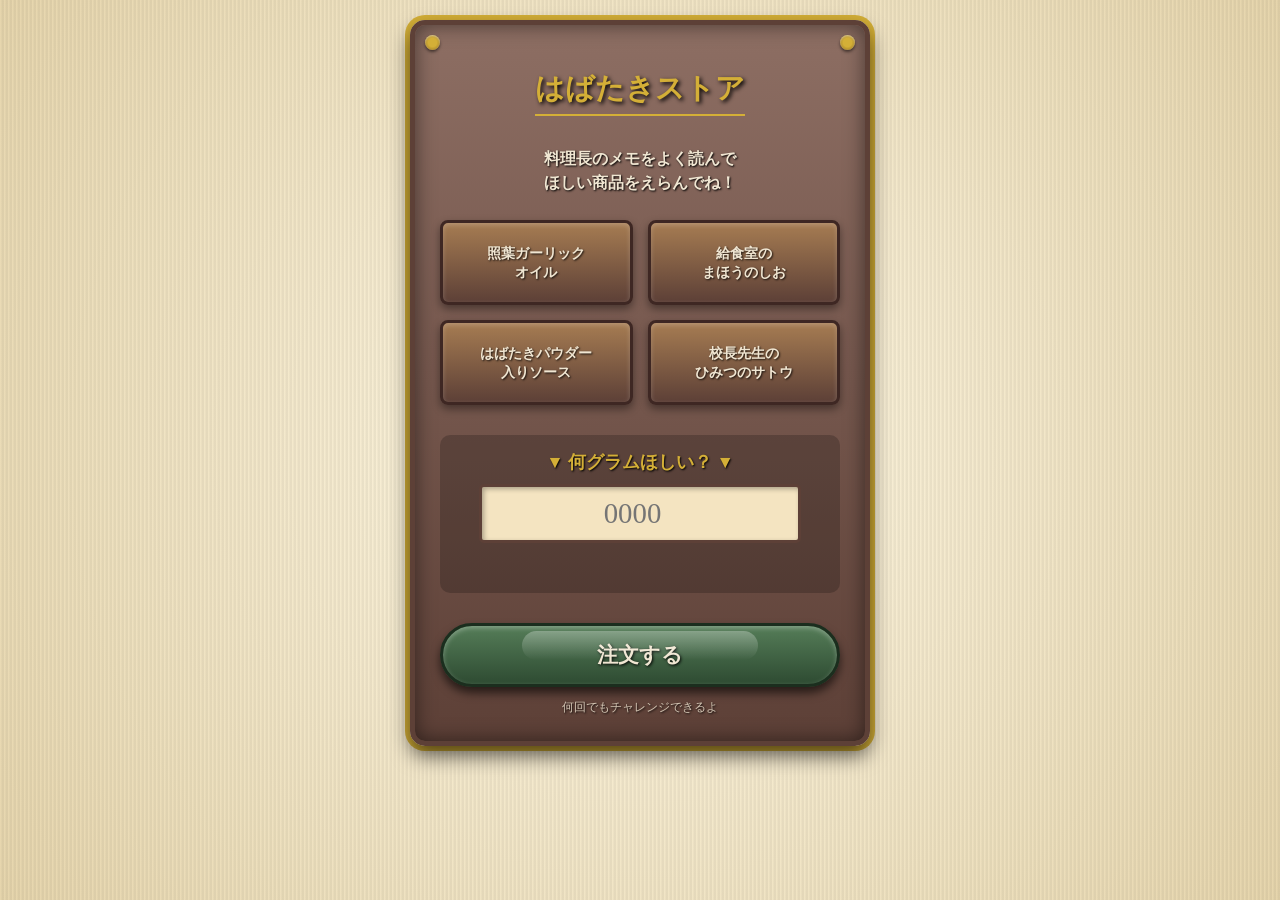
<file: treasure/index.html>
<!DOCTYPE html>
<html lang="ja">
<head>
    <meta charset="UTF-8">
    <meta name="viewport" content="width=device-width, initial-scale=1.0">
    <title>はばたきストア注文画面</title>
    <style>
        :root {
            --primary-gold: #d4af37; /* アンティークゴールド */
            --dark-wood: #5d4037;   /* 濃い茶色（木目） */
            --light-wood: #8d6e63;  /* 明るい茶色 */
            --parchment-bg: #f4e4c1; /* 羊皮紙の色 */
            --text-color: #3e2723;   /* 焦げ茶色のテキスト */
        }
        body {
            font-family: 'Palatino Linotype', 'Book Antiqua', Palatino, serif; /* セリフ体で古風に */
            background-color: var(--parchment-bg);
            /* 古い紙のようなテクスチャをCSSで表現 */
            background-image: repeating-linear-gradient(to right, transparent 0 1px, rgba(0,0,0,0.05) 2px 4px),
                              radial-gradient(circle at 50% 50%, #fff9e6, #e6d5ac);
            margin: 0;
            padding: 20px;
            display: flex;
            flex-direction: column;
            align-items: center;
            color: var(--text-color);
            min-height: 100vh;
            box-sizing: border-box;
        }
        .container {
            max-width: 400px;
            width: 100%;
            /* 木製の看板のような装飾 */
            background: linear-gradient(to bottom, var(--light-wood), var(--dark-wood));
            padding: 25px;
            border-radius: 15px;
            /* 二重の枠線で額縁風に */
            border: 5px solid var(--dark-wood);
            box-shadow: 
                inset 0 0 20px rgba(0,0,0,0.5), /* 内側の影で彫り込み感 */
                0 10px 20px rgba(0,0,0,0.6),    /* 外側の重厚な影 */
                0 0 0 5px var(--primary-gold);  /* 外側のゴールド枠 */
            text-align: center;
            position: relative;
        }
        /* 四隅のビス留め装飾（擬似要素） */
        .container::before, .container::after {
            content: ''; position: absolute; width: 15px; height: 15px;
            background: radial-gradient(circle, var(--primary-gold) 40%, #8c691c 100%);
            border-radius: 50%; box-shadow: inset 0 1px 2px rgba(255,255,255,0.5), 0 2px 3px rgba(0,0,0,0.5);
        }
        .container::before { top: 10px; left: 10px; }
        .container::after { top: 10px; right: 10px; }

        h1 { 
            font-size: 1.8rem; 
            color: var(--primary-gold); 
            margin-bottom: 15px; 
            text-shadow: 2px 2px 4px #000;
            border-bottom: 2px solid var(--primary-gold);
            display: inline-block;
            padding-bottom: 5px;
        }
        p { font-size: 1rem; margin-bottom: 25px; line-height: 1.5; color: #f0e6d2; font-weight: bold; text-shadow: 1px 1px 2px #000; }

        /* アイテム選択ボタン（木製プレート風） */
        .item-grid {
            display: grid;
            grid-template-columns: 1fr 1fr;
            gap: 15px;
            margin-bottom: 30px;
        }
        .item-btn {
            /* 木製プレートの質感 */
            background: linear-gradient(to bottom, #a67c52, #5d4037);
            color: #f0e6d2;
            border: 3px solid #3e2723;
            border-radius: 8px;
            padding: 15px 5px;
            font-family: inherit;
            font-size: 0.9rem;
            font-weight: bold;
            cursor: pointer;
            text-shadow: 1px 1px 2px rgba(0,0,0,0.8);
            box-shadow: inset 0 2px 5px rgba(255,255,255,0.2), 0 4px 8px rgba(0,0,0,0.4);
            min-height: 85px;
            position: relative;
            overflow: hidden;
        }
        /* 選択時のハイライト（ゴールドに輝く） */
        .item-btn.active {
            background: linear-gradient(to bottom, #e6c15a, #c7a00a);
            color: #3e2723;
            border-color: #fff;
            text-shadow: none;
            box-shadow: inset 0 0 15px rgba(255,255,255,0.6), 0 0 15px var(--primary-gold);
            transform: scale(1.03);
        }

        /* 数量入力（古い巻物風） */
        .input-group { 
            margin-bottom: 30px; 
            background: rgba(0,0,0,0.2);
            padding: 15px;
            border-radius: 10px;
        }
        label { display: block; font-weight: bold; margin-bottom: 10px; font-size: 1.1rem; color: var(--primary-gold); text-shadow: 1px 1px 2px #000; }
        input[type="number"] {
            width: 80%;
            padding: 10px;
            font-family: inherit;
            font-size: 1.8rem;
            text-align: center;
            background-color: var(--parchment-bg); /* 羊皮紙の色 */
            border: 3px solid var(--dark-wood);
            border-radius: 5px;
            outline: none;
            color: var(--text-color);
            box-shadow: inset 2px 2px 5px rgba(0,0,0,0.3);
        }

        /* 注文ボタン（重厚な金属風） */
        .order-btn {
            background: linear-gradient(to bottom, #557d58, #2e4b32);
            color: #f0e6d2;
            border: 3px solid #1b2e1e;
            padding: 15px 30px;
            font-family: inherit;
            font-size: 1.3rem;
            font-weight: bold;
            border-radius: 50px;
            box-shadow: inset 0 2px 5px rgba(255,255,255,0.3), 0 6px 10px rgba(0,0,0,0.6);
            cursor: pointer;
            width: 100%;
            text-shadow: 1px 1px 3px #000;
            position: relative;
        }
        .order-btn::after {
             content: ''; position: absolute; top: 5px; left: 20%; width: 60%; height: 50%;
             background: linear-gradient(to bottom, rgba(255,255,255,0.3), transparent);
             border-radius: 50px;
        }
        .order-btn:active { transform: translateY(3px); box-shadow: inset 0 2px 5px rgba(0,0,0,0.5), 0 2px 4px rgba(0,0,0,0.4); }

        /* メッセージ表示 */
        .error-text { 
            color: #ff7f7f; font-weight: bold; margin-top: 15px; height: 20px; font-size: 0.95rem; 
            text-shadow: 1px 1px 2px #000;
        }

        /* 成功時のオーバーレイ（宝物庫風） */
        #result-overlay {
            display: none;
            position: fixed;
            top: 0; left: 0; width: 100%; height: 100%;
            background: rgba(40, 20, 10, 0.95); /* 暗い茶色 */
            background-image: radial-gradient(circle at center, rgba(100,70,40,0.8), rgba(40,20,10,0.98));
            z-index: 100;
            flex-direction: column;
            justify-content: center;
            align-items: center;
            color: var(--parchment-bg);
            padding: 20px;
            box-sizing: border-box;
            border: 10px solid var(--dark-wood);
        }
        .success-img { font-size: 120px; margin-bottom: 20px; filter: drop-shadow(0 0 20px var(--primary-gold)); }
        #result-overlay h2 { color: var(--primary-gold); font-size: 2rem; text-shadow: 2px 2px 5px #000; margin: 0; }
        #result-overlay p { color: var(--parchment-bg); font-size: 1.2rem; text-shadow: 1px 1px 3px #000; margin-top: 20px; }
        .back-btn {
            margin-top: 40px; background: transparent; border: 2px solid var(--primary-gold); color: var(--primary-gold);
            padding: 8px 20px; border-radius: 8px; font-family: inherit; font-weight: bold; cursor: pointer;
        }
    </style>
</head>
<body>

<div class="container" id="main-ui">
    <h1>はばたきストア</h1>
    <p>料理長のメモをよく読んで<br>ほしい商品をえらんでね！</p>

    <div class="item-grid" id="item-grid">
        <button class="item-btn" onclick="selectItem(0, this)">照葉ガーリック<br>オイル</button>
        <button class="item-btn" onclick="selectItem(1, this)">給食室の<br>まほうのしお</button>
        <button class="item-btn" onclick="selectItem(2, this)">はばたきパウダー<br>入りソース</button>
        <button class="item-btn" onclick="selectItem(3, this)">校長先生の<br>ひみつのサトウ</button>
    </div>

    <div class="input-group">
        <label for="quantity">▼ 何グラムほしい？ ▼</label>
        <input type="number" id="quantity" placeholder="0000" inputmode="numeric">
        <div id="error-msg" class="error-text"></div>
    </div>

    <button class="order-btn" onclick="checkOrder()">注文する</button>
    <div style="font-size: 0.75rem; color: #f0e6d2; margin-top: 12px; text-shadow: 1px 1px 2px #000; opacity: 0.8;">
        何回でもチャレンジできるよ
    </div>
</div>

<div id="result-overlay">
    <div class="success-img">🍯✨</div>
    <h2>おめでとう！</h2>
    <p>「はばたきパウダー入りソース」を手に入れた！<br><br>この証を「ゴール受付」の人に見せてね！</p>
    <button class="back-btn" onclick="closeOverlay()">もどる</button>
</div>

<script>
    let selectedItemIndex = -1;

    function selectItem(index, element) {
        selectedItemIndex = index;
        const buttons = document.querySelectorAll('.item-btn');
        buttons.forEach(btn => btn.classList.remove('active'));
        element.classList.add('active');
        document.getElementById('error-msg').innerText = ""; 
    }

function checkOrder() {
        const quantityInput = document.getElementById('quantity');
        const quantity = quantityInput.value;
        const errorMsg = document.getElementById('error-msg');
        
        // 商品選択のチェック
        if (selectedItemIndex === -1) {
            errorMsg.innerText = "★ほしい商品をえらんでね！";
            return;
        }
        // 商品が「はばたきパウダー入りソース」以外の場合
        if (selectedItemIndex !== 2) {
            errorMsg.innerText = "★商品がちがうようだ・・・";
            // 商品間違いの場合は数値は残しておきます（商品だけ選び直せばいいため）
            return;
        }
        // 数値（分量）のチェック
        if (quantity != 2005) {
            errorMsg.innerText = "★分量がちがうようだ・・・";
            quantityInput.value = ''; // ← ここで入力値をクリア
            quantityInput.focus();     // すぐに入力し直せるようフォーカスを当てる
            return;
        }
        // すべて正解
        showSuccess();
    }

    function showSuccess() {
        document.getElementById('result-overlay').style.display = 'flex';
        if (navigator.vibrate) { navigator.vibrate([100, 50, 100]); }
    }

    function closeOverlay() {
        document.getElementById('result-overlay').style.display = 'none';
    }
    // URLパラメータ ?showhint=1 がある場合に答えを表示する機能（デバッグ用）
    const urlParams = new URLSearchParams(window.location.search);
    if (urlParams.get('showhint') === '1') {
        const hintDiv = document.createElement('div');
        hintDiv.style.cssText = "position:fixed; bottom:5px; right:5px; font-size:10px; color:rgba(0,0,0,0.3); z-index:999;";
        hintDiv.innerText = "Debug: Item[2] / Val[2005]";
        document.body.appendChild(hintDiv);
    }
</script>

</body>
</html>
</file>
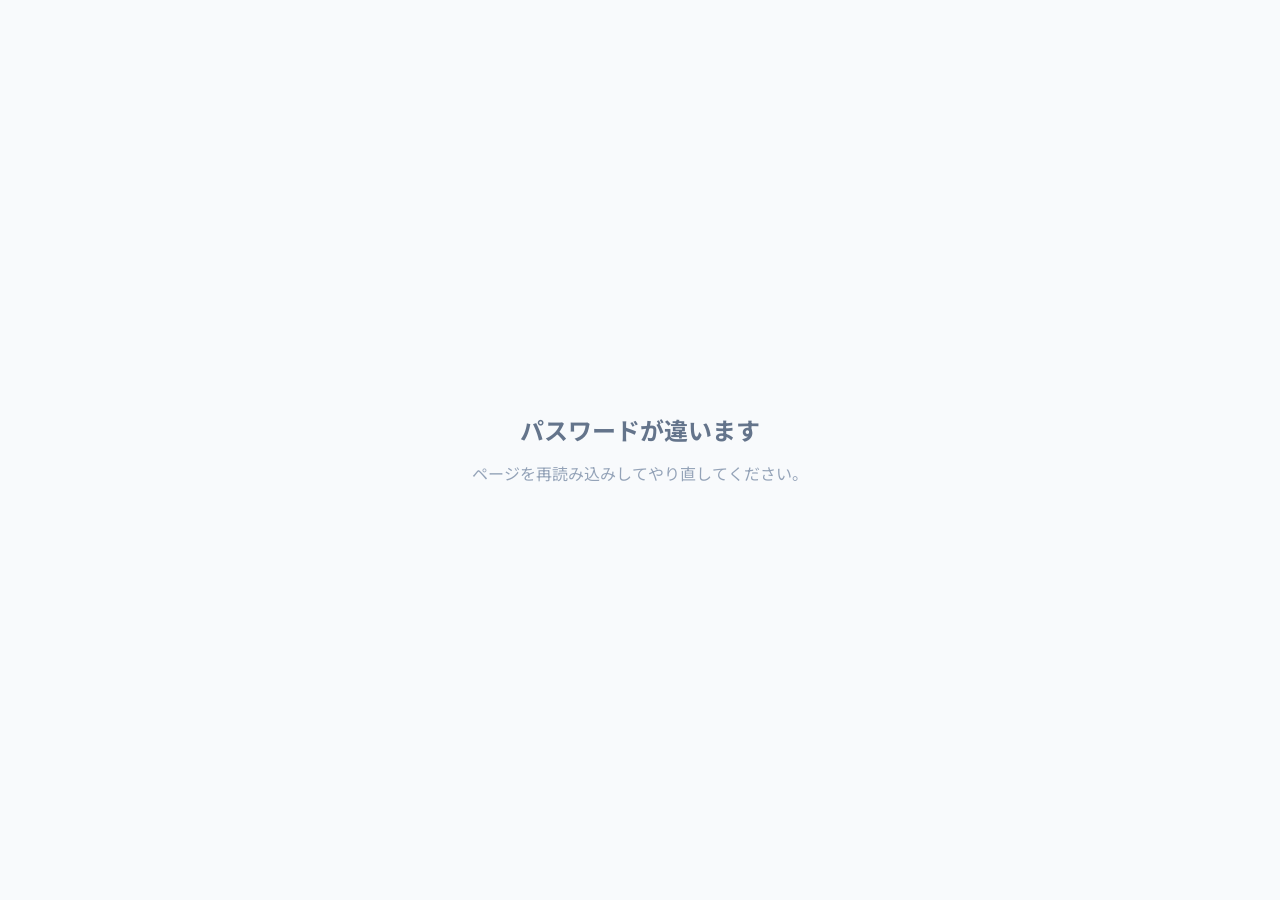
<file: pta/gantt/index.html>
<!DOCTYPE html>
<html lang="ja">
<head>
  <meta charset="UTF-8">
  <meta name="viewport" content="width=device-width, initial-scale=1.0, maximum-scale=1.0, user-scalable=no">
  <title>PTA ガントチャート</title>
  <link href="https://fonts.googleapis.com/css2?family=Inter:wght@400;600&family=Noto+Sans+JP:wght@400;600&display=swap" rel="stylesheet">
  <link rel="stylesheet" href="style.css">
</head>
<body>
  <header>
    <h1>PTA ガントチャート</h1>
  </header>

  <main>
    <div class="card-panel">
      <div class="card-content" style="flex-direction:row; justify-content:space-between; align-items:center; padding: 12px 16px;">
        <span style="font-weight:600; color:var(--text-muted); font-size:0.875rem;">データ連携済み</span>
        <button id="refresh-btn" class="primary-btn" style="margin-top:0; padding: 6px 12px; font-size:0.875rem;">更新</button>
      </div>
    </div>

    <details class="accordion-panel" open>
      <summary>絞り込みフィルター</summary>
      <div class="accordion-content">
        
        <div class="filter-group">
          <h3>期間で絞り込む</h3>
          <div class="date-filter-row">
            <input type="date" id="filter-start-date">
            <span class="date-separator">〜</span>
            <input type="date" id="filter-end-date">
          </div>
        </div>

        <div class="filter-group">
          <h3>役割で絞り込む</h3>
          <div id="role-filter-container" class="filter-container">
            <!-- JSでチェックボックスが生成されます -->
          </div>
        </div>

        <div class="filter-group">
          <h3>担当者で絞り込む</h3>
          <div id="assignee-filter-container" class="filter-container">
            <!-- JSでチェックボックスが生成されます -->
          </div>
        </div>

      </div>
    </details>

    <div class="gantt-wrapper">
      <div id="gantt-container" class="gantt-container">
        <!-- JSでガントチャートが生成されます -->
      </div>
    </div>
  </main>

  <script src="main.js" charset="UTF-8"></script>
</body>
</html>
</file>
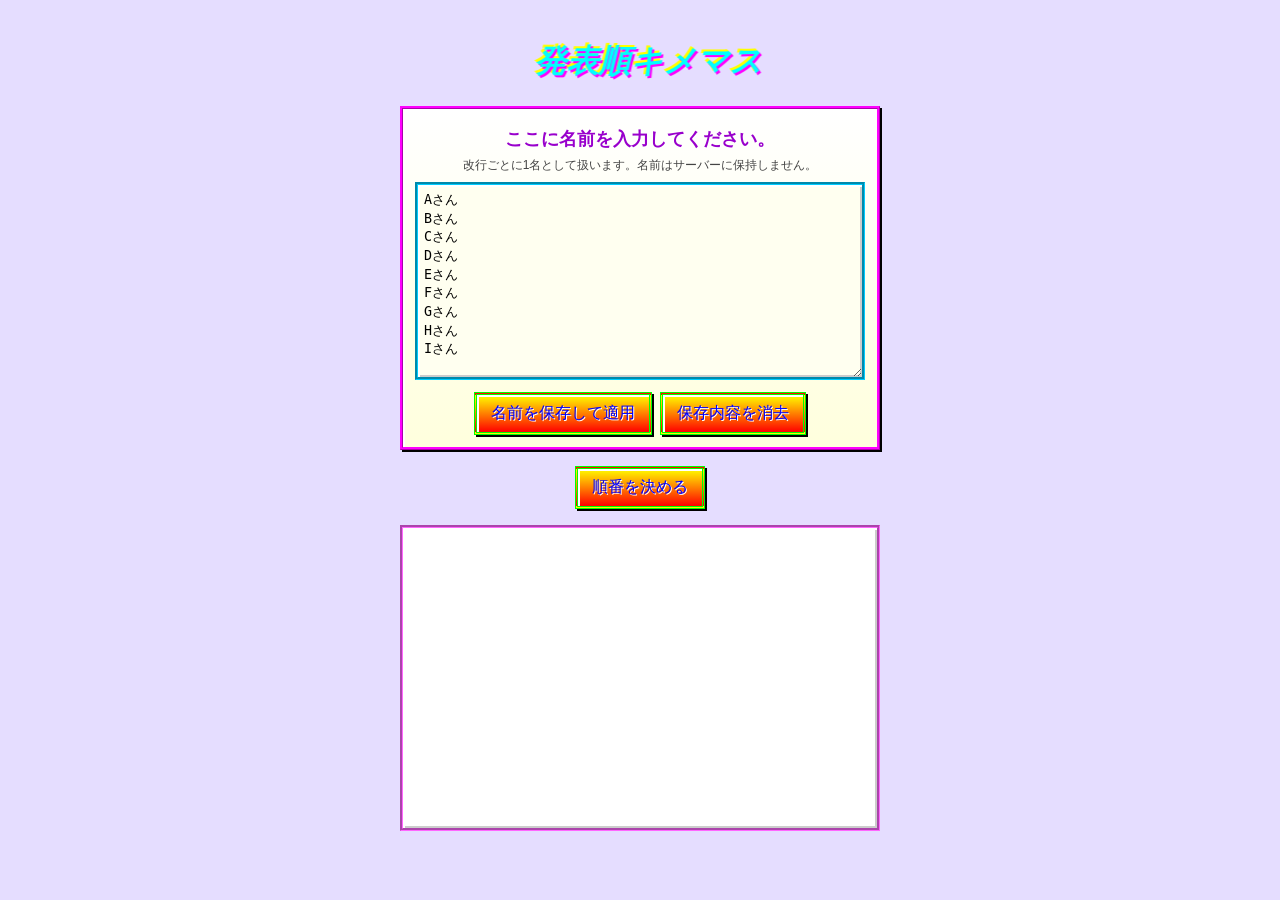
<file: random.html>
<!DOCTYPE html>
<html lang="ja">
<head>
  <meta charset="UTF-8" />
  <title>発表順キメマス</title>
  <meta name=”robots” content=”noindex,nofollow”>
  <style>
    body {
      background-color: #e5ddff; /* 指定の背景色 */
      font-family: 'Comic Sans MS', cursive, sans-serif; /* web1.0感 */
      max-width: 480px;
      margin: 40px auto;
      text-align: center;
      color: #ffffff;
    }

    /* 見出しをmarqueeでチラつかせつつ斜体に */
    marquee h1 {
      margin: 0;
      font-size: 32px;
      color: #00ffff;
      text-shadow: 2px 2px #ff00ff, -2px -2px #ffff00;
      font-style: italic; /* 斜体 */
    }

    .input-block {
      background: linear-gradient(to bottom, #fff, #ffd);
      border: 3px ridge #ff00ff;
      color: #000;
      padding: 12px;
      margin-top: 18px;
      box-shadow: inset 2px 2px 0 #fff, 2px 2px 0 #000;
    }
    .input-block h2 {
      margin: 6px 0;
      font-size: 18px;
      color: #9900cc;
      text-shadow: 1px 1px #fff;
    }
    .input-block .note {
      margin: 4px 0 8px;
      font-size: 12px;
      color: #444;
    }
    textarea {
      width: 96%;
      height: 180px; /* 10件まで入力しやすい高さ */
      resize: vertical;
      border: 3px groove #00ccff;
      padding: 6px;
      font-family: monospace;
      line-height: 1.4;
      background: #fffff0;
      outline: none;
      box-shadow: inset 2px 2px 0 #fff, inset -2px -2px 0 #ccc;
    }

    /* ダサいボタン装飾 */
    .btn-row {
      display: flex;
      gap: 8px;
      justify-content: center;
      margin-top: 8px;
      flex-wrap: wrap;
    }
    button {
      background: linear-gradient(to bottom, #ffff00, #ff0000);
      border: 3px double #00ff00;
      color: #0000ff;
      font-family: 'Comic Sans MS', cursive, sans-serif;
      text-shadow: 1px 1px #ffffff;
      box-shadow: inset 2px 2px 0 #ffffff, 2px 2px 0 #000000;
      padding: 8px 14px;
      font-size: 16px;
      cursor: pointer;
    }
    button:hover { background: linear-gradient(to bottom, #ff0000, #ffff00); }
    button:disabled { filter: grayscale(50%); cursor: not-allowed; }

    /* 結果リスト：10件までは崩れにくいように最低高さを確保 */
    #result {
      list-style: none;
      padding: 0;
      margin-top: 16px;
      text-align: left;
      min-height: 300px; /* だいたい10行ぶんの余白（<=10で崩れにくい） */
      background: #fff;
      border: 3px groove #ff66ff;
      box-shadow: inset 2px 2px 0 #fff, inset -2px -2px 0 #ccc;
    }
    #result li {
      padding: 6px 10px;
      border-bottom: 1px dotted #cccccc;
      color: #333; /* 指定：メンバー名の文字色 */
      font-weight: bold;
    }

    /* 補助のラベル */
    .hint {
      color: #222;
      background: #fff8c6;
      display: inline-block;
      padding: 4px 8px;
      border: 2px dashed #ff00ff;
      margin-top: 8px;
      font-size: 12px;
    }
  </style>
</head>
<body>
  <marquee behavior="alternate" scrollamount="10"><h1>発表順キメマス</h1></marquee>

  <div class="input-block">
    <h2>ここに名前を入力してください。</h2>
    <p class="note">改行ごとに1名として扱います。名前はサーバーに保持しません。</p>
    <textarea id="namesInput" placeholder="例：&#10;Aさん&#10;Bさん&#10;Cさん&#10;...&#10;（改行ごとに1名）"></textarea>
    <div class="btn-row">
      <button id="applyNames">名前を保存して適用</button>
      <button id="clearNames" title="保存済みの名前を削除して初期化します">保存内容を消去</button>
    </div>
  </div>

  <div class="btn-row" style="margin-top:16px;">
    <button id="shuffleButton">順番を決める</button>
  </div>

  <ul id="result"></ul>

  <script>
    // ────────────────────
    // メンバー定義エリア（Aの入力を反映。未入力時の初期値）
    const defaultMembers = [
      'Aさん','Bさん','Cさん','Dさん','Eさん',
      'Fさん','Gさん','Hさん','Iさん'
    ];
    let members = defaultMembers.slice(); // この変数が常に現在のメンバー
    // ────────────────────

    // 保存先：ローカルのみ（サーバー送信なし）
    const STORAGE_KEY = 'memberNames_v1';

    function parseInputToMembers(text) {
      return text
        .split(/\r?\n/)
        .map(s => s.trim())
        .filter(Boolean);
    }

    function saveMembersLocally(list) {
      try {
        localStorage.setItem(STORAGE_KEY, JSON.stringify(list));
      } catch (e) {
        // localStorageが使えない環境向けにcookie fallback（一年保存）
        document.cookie = STORAGE_KEY + '=' + encodeURIComponent(JSON.stringify(list)) +
          '; max-age=31536000; path=/; SameSite=Lax';
      }
    }

    function loadMembersLocally() {
      // 1) localStorage
      try {
        const s = localStorage.getItem(STORAGE_KEY);
        if (s) return JSON.parse(s);
      } catch (e) {}
      // 2) cookie
      const row = document.cookie.split('; ').find(r => r.startsWith(STORAGE_KEY + '='));
      if (row) {
        try {
          return JSON.parse(decodeURIComponent(row.split('=')[1]));
        } catch (e) {}
      }
      return null;
    }

    // Fisher–Yates シャッフル（純粋関数）
    function shuffled(arr) {
      const a = arr.slice();
      for (let i = a.length - 1; i > 0; i--) {
        const j = Math.floor(Math.random() * (i + 1));
        [a[i], a[j]] = [a[j], a[i]];
      }
      return a;
    }

    const textarea = document.getElementById('namesInput');
    const applyBtn = document.getElementById('applyNames');
    const clearBtn = document.getElementById('clearNames');
    const shuffleBtn = document.getElementById('shuffleButton');
    const resultEl = document.getElementById('result');

    // 初期ロード：保存済みがあれば反映
    (function initMembersFromStorage() {
      const saved = loadMembersLocally();
      if (Array.isArray(saved) && saved.length) {
        members = saved.slice();
        textarea.value = members.join('\n');
      } else {
        // 未保存なら初期値をプレースホルダ代わりに表示
        textarea.value = defaultMembers.join('\n');
        members = defaultMembers.slice();
      }
    })();

    // 適用ボタン：A(テキストエリア)の内容をメンバー定義へ反映＆ローカル保存
    applyBtn.addEventListener('click', () => {
      const list = parseInputToMembers(textarea.value);
      // 11件以上も許容（仕様：想定外→スタイル崩れ許容）
      if (!list.length) {
        alert('名前がありません。最低1件は入力してください。');
        return;
      }
      members = list;
      saveMembersLocally(list);
      flashSaved();
    });

    // 消去ボタン：保存内容をクリアして初期状態へ
    clearBtn.addEventListener('click', () => {
      try { localStorage.removeItem(STORAGE_KEY); } catch (e) {}
      // cookieも消す
      document.cookie = STORAGE_KEY + '=; max-age=0; path=/; SameSite=Lax';
      members = defaultMembers.slice();
      textarea.value = defaultMembers.join('\n');
      flashSaved('保存内容を消去しました（初期状態に戻しました）');
    });

    // 保存・適用時の軽いフィードバック
    function flashSaved(text) {
      const note = document.createElement('div');
      note.textContent = text || '保存して適用しました';
      note.style.cssText =
        'margin-top:8px;color:#008000;background:#e6ffe6;border:2px dotted #00aa00;display:inline-block;padding:4px 8px;';
      textarea.parentNode.appendChild(note);
      setTimeout(() => note.remove(), 1500);
    }

    // 0.2秒ごとにランダムに入れ替え → 2秒後に最終決定
    shuffleBtn.addEventListener('click', () => {
      if (!members.length) return;
      shuffleBtn.disabled = true;
      resultEl.innerHTML = '';

      const intervalId = setInterval(() => {
        const list = shuffled(members);
        resultEl.innerHTML = list
          .map((name, idx) => `<li>${idx + 1}. ${escapeHtml(name)}</li>`)
          .join('');
      }, 200);

      setTimeout(() => {
        clearInterval(intervalId);
        const finalOrder = shuffled(members);
        resultEl.innerHTML = finalOrder
          .map((name, idx) => `<li>${idx + 1}. ${escapeHtml(name)}</li>`)
          .join('');
        shuffleBtn.disabled = false;
      }, 2000);
    });

    // XSS対策のエスケープ（名前入力は信頼しない）
    function escapeHtml(str) {
      return String(str)
        .replace(/&/g, '&amp;')
        .replace(/</g, '&lt;')
        .replace(/>/g, '&gt;')
        .replace(/"/g, '&quot;')
        .replace(/'/g, '&#39;');
    }
  </script>
</body>
</html>
</file>
<file: pta/gantt/style.css>
:root {
  --primary-color: #4A90E2;
  --primary-hover: #357ABD;
  --secondary-color: #E2E8F0;
  --secondary-hover: #CBD5E1;
  --bg-color: #F8FAFC;
  --surface-color: #FFFFFF;
  --text-color: #1E293B;
  --text-muted: #64748B;
  --border-color: #E2E8F0;
  --gantt-grid-border: #F1F5F9;
  --bar-color-1: #38BDF8;
  --bar-color-2: #A78BFA;
  --bar-color-3: #F472B6;
  --bar-color-4: #34D399;
  --bar-color-5: #FBBF24;
}

* {
  box-sizing: border-box;
  margin: 0;
  padding: 0;
}

body {
  font-family: 'Inter', 'Noto Sans JP', sans-serif;
  background-color: var(--bg-color);
  color: var(--text-color);
  line-height: 1.5;
  -webkit-font-smoothing: antialiased;
}

header {
  background-color: var(--surface-color);
  padding: 16px;
  box-shadow: 0 1px 3px rgba(0,0,0,0.05);
}

header h1 {
  font-size: 1.25rem;
  font-weight: 600;
  color: var(--text-color);
}

main {
  padding: 12px;
  display: flex;
  flex-direction: column;
  gap: 16px;
}

@media(min-width: 768px) {
  main {
    padding: 24px;
  }
}

/* Settings Panel -> Card Panel (Refresh button box) */
.card-panel {
  background-color: var(--surface-color);
  border-radius: 12px;
  box-shadow: 0 4px 6px -1px rgba(0,0,0,0.05);
  border: 1px solid var(--border-color);
}

/* Accordion Filter Panel */
.accordion-panel {
  background-color: var(--surface-color);
  border-radius: 12px;
  box-shadow: 0 4px 6px -1px rgba(0,0,0,0.05);
  border: 1px solid var(--border-color);
  overflow: hidden;
}

.accordion-panel summary {
  padding: 16px;
  font-weight: 600;
  cursor: pointer;
  list-style: none;
  display: flex;
  justify-content: space-between;
  align-items: center;
  background-color: var(--bg-color);
}
.accordion-panel summary::-webkit-details-marker {
  display: none;
}
.accordion-panel summary::after {
  content: '▼';
  font-size: 0.8rem;
  color: var(--text-muted);
  transition: transform 0.3s;
}
.accordion-panel[open] summary::after {
  transform: rotate(180deg);
}

.accordion-content {
  padding: 16px;
  display: flex;
  flex-direction: column;
  gap: 20px;
}

.filter-group {
  display: flex;
  flex-direction: column;
  gap: 8px;
}

.filter-group h3 {
  font-size: 0.875rem;
  font-weight: 600;
  color: var(--text-muted);
  margin-bottom: 4px;
}

.date-filter-row {
  display: flex;
  align-items: center;
  gap: 8px;
}
.date-filter-row input[type="date"] {
  padding: 8px 12px;
  border: 1px solid var(--border-color);
  border-radius: 8px;
  font-size: 0.9rem;
  color: var(--text-color);
  font-family: inherit;
  flex: 1;
}
.date-separator {
  color: var(--text-muted);
  font-weight: bold;
}

.filter-container {
  display: flex;
  flex-wrap: wrap;
  gap: 8px;
}

.filter-chip {
  display: inline-flex;
  align-items: center;
  background-color: var(--bg-color);
  border: 1px solid var(--border-color);
  padding: 8px 16px;
  border-radius: 20px;
  font-size: 0.875rem;
  cursor: pointer;
  transition: all 0.2s;
}

.filter-chip input {
  display: none;
}

.filter-chip span {
  user-select: none;
}

.filter-chip:has(input:checked) {
  background-color: var(--primary-color);
  color: white;
  border-color: var(--primary-color);
}

/* Gantt Chart Layout */
.gantt-wrapper {
  background-color: var(--surface-color);
  border-radius: 12px;
  box-shadow: 0 4px 6px -1px rgba(0,0,0,0.05);
  position: relative;
  border: 1px solid var(--border-color);
}

.gantt-container {
  display: grid;
  position: relative;
  min-width: 100%;
  overflow: auto; /* XY両方のスクロールを許可 */
  max-height: 80vh; /* 高さ制限を設けて内部スクロールにする */
  -webkit-overflow-scrolling: touch;
}

.gantt-header {
  background-color: var(--bg-color);
  border-bottom: 2px solid var(--border-color);
  position: sticky;
  top: 0;
  z-index: 10;
  display: flex;
  flex-direction: column;
  align-items: center;
  justify-content: center;
  font-size: 0.7rem;
  line-height: 1.2;
}

.gantt-cell {
  padding: 8px 4px;
  border-right: 1px solid var(--gantt-grid-border);
  border-bottom: 1px solid var(--gantt-grid-border);
  display: flex;
  min-height: 56px;
}

.gantt-cell.weekend {
  background-color: #F8FAFC;
}

.gantt-cell.today-highlight {
  background-color: #FEF3C7;
  color: #B45309;
  font-weight: bold;
}

.gantt-grid-col-today {
  background-color: #FFFBEB !important;
  border-left: 2px solid #F59E0B !important;
  border-right: 1px solid #F59E0B !important;
  z-index: 1;
}

/* Fixed left column */
.gantt-row-title, .gantt-header-title {
  position: sticky;
  left: 0;
  background-color: var(--surface-color);
  border-right: 2px solid var(--border-color);
  z-index: 20;
  justify-content: center;
  align-items: flex-start;
  flex-direction: column;
  padding-left: 12px;
  padding-right: 8px;
  box-shadow: 2px 0 4px rgba(0,0,0,0.04);
}

.gantt-header-title {
  top: 0;
  z-index: 30;
  background-color: var(--bg-color);
  align-items: center;
  flex-direction: row;
  font-weight: 600;
  font-size: 0.875rem;
}

/* Gantt bars container */
.gantt-bar-container {
  position: relative;
}

.gantt-bar {
  position: absolute;
  top: 50%;
  transform: translateY(-50%);
  height: 28px;
  border-radius: 6px;
  color: white;
  font-size: 0.75rem;
  font-weight: 600;
  padding: 0 8px;
  white-space: nowrap;
  overflow: hidden;
  text-overflow: ellipsis;
  box-shadow: 0 2px 4px rgba(0,0,0,0.15);
  display: flex;
  align-items: center;
  transition: transform 0.2s;
}

.gantt-bar:hover {
  transform: translateY(-2px);
  z-index: 50;
}
</file>
